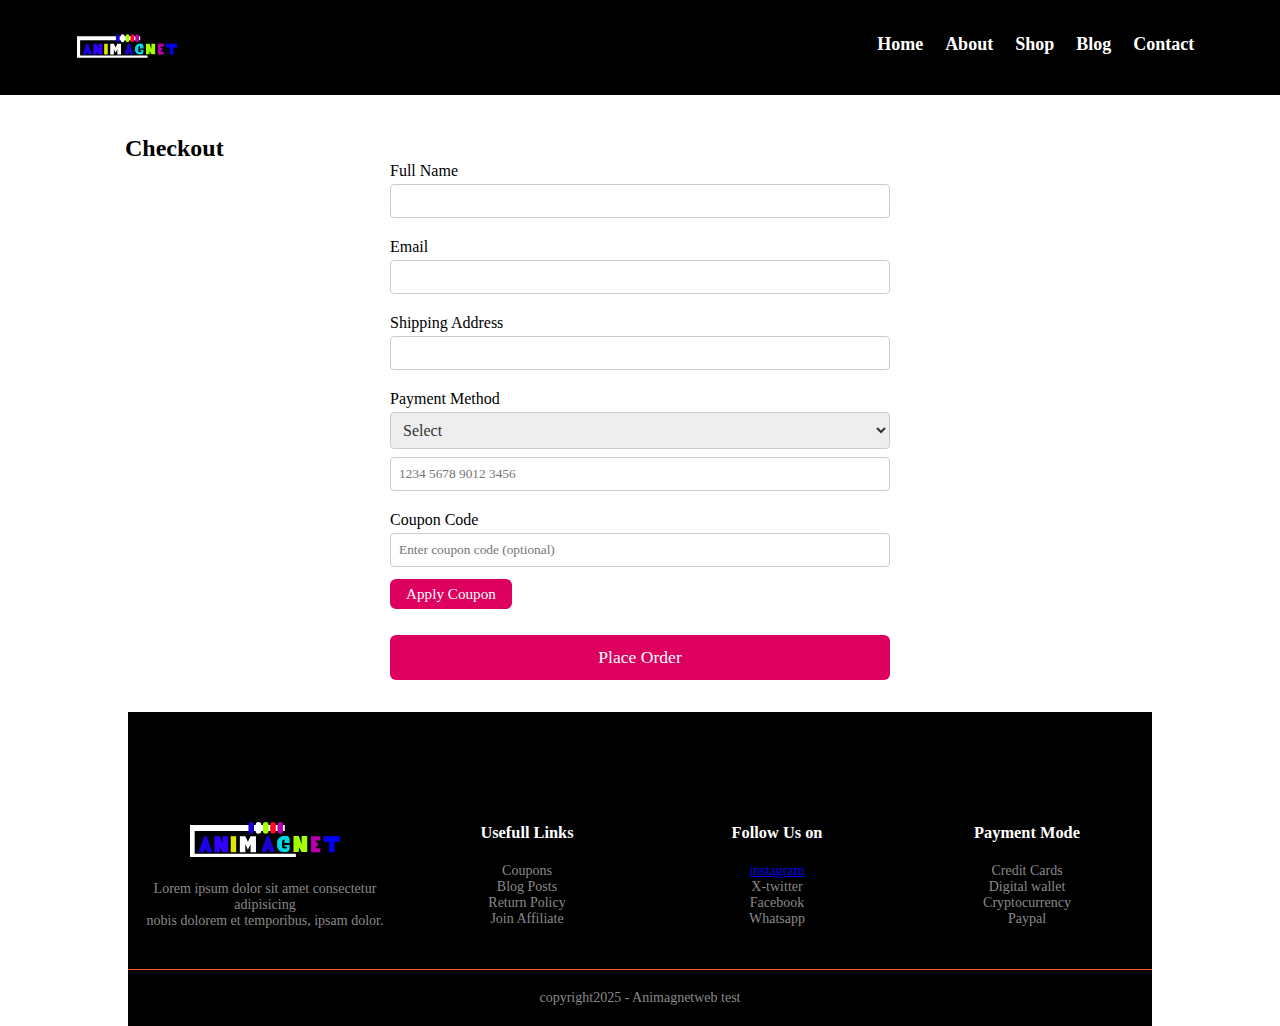
<file: checkout.html>
<!DOCTYPE html>
<html lang="en">
<head>
    <title>Checkout</title>
    <meta charset="UTF-8"/>
    <meta name="viewport" content="width=device-width,initial-scale=1.0">
    <link rel="stylesheet" href="styles.css"/>
    <link rel="stylesheet" href="https://cdnjs.cloudflare.com/ajax/libs/font-awesome/4.7.0/css/font-awesome.min.css">
</head>
<body>
    <section class="header-2">
        <nav>
            <a href="index.html"><img src="images/logo1.svg" alt="Logo"></a>
            <div class="nav-link" id="navLink">
                <i class="fa fa-window-close" onclick="hideMenu()"></i>
                <ul>
                    <li><a href="index.html">Home</a></li>
                    <li><a href="about.html">About</a></li>
                    <li><a href="product.html">Shop</a></li>
                    <li><a href="#">Blog</a></li>
                    <li><a href="#">Contact</a></li>
                </ul>
            </div>
            <i class="fa fa-bars" onclick="showMenu()"></i>
        </nav>
    </section>
    <div class="small-container">
        <h2>Checkout</h2>
        <form id="checkout-form" class="checkout-form">
            <div class="form-group">
                <label for="name">Full Name</label><br>
                <input type="text" id="name" name="name" required>
            </div>
            <div class="form-group">
                <label for="email">Email</label><br>
                <input type="email" id="email" name="email" required>
            </div>
            <div class="form-group">
                <label for="address">Shipping Address</label><br>
                <input type="text" id="address" name="address" required>
            </div>
            <div class="form-group">
                <label for="payment">Payment Method</label><br>
                <select id="payment" name="payment" required>
                    <option value="">Select</option>
                    <option value="credit">Credit Card</option>
                    <label for="card-number">Card Number</label>
                    <option value="paypal">PayPal</option>
                    <option value="crypto">Cryptocurrency</option>
                    <input type="text" id="card-number" name="card-number" maxlength="19" placeholder="1234 5678 9012 3456" required>
                </select>
            </div>
            <div class="form-group">
                <label for="coupon">Coupon Code</label><br>
                <input type="text" id="coupon" name="coupon" placeholder="Enter coupon code (optional)">
                <button type="button" id="apply-coupon" class="button" style="margin-top:8px;width:auto;padding:6px 16px;font-size:0.95em;">Apply Coupon</button>
                <span id="coupon-msg" style="margin-left:12px;color:#1a7f37;font-weight:bold;"></span>
            </div>
            <button type="submit" class="button">Place Order</button>
        </form>
        <div id="order-summary" class="order-summary"></div>
    </div>

       <div class="footer">
        <div class="container">
            <div class="row">
                <div class="footer-col-1">
                  <img src="images/logo1.svg">
                  <p>Lorem ipsum dolor sit amet consectetur adipisicing <br>
                     nobis dolorem et temporibus, ipsam dolor.</p>
                </div>

                 <div class="footer-col-2">
                    <h3>Usefull Links</h3>
                    <ul>
                        <li>Coupons</li>
                        <li>Blog Posts</li>
                        <li>Return Policy</li>
                        <li>Join Affiliate</li>

                    </ul>
                   
                  </div>
                  
                  <div class="footer-col-3">
                    <h3>Follow Us on </h3>
                    <ul>
                        <li><a href="https://www.instagram.com/an1magnet?utm_source=qr&igsh=YWFrYTh4bDlmb2Mz">instagram</a> </li>
                        <li> X-twitter </li>
                        <li>Facebook</li>
                        <li>Whatsapp</li>

                    </ul>
                  </div>

                  <div class="footer-col-4">
                    <h3>Payment Mode</h3>
                    <ul>
                        <li>Credit Cards </li>
                        <li> Digital wallet </li>
                        <li>Cryptocurrency</li>
                        <li>Paypal</li>

                    </ul>
                  </div>
        </div>

                 <hr>
            <p class="copyright">copyright2025 - Animagnetweb test</p>
     </div>
     
</div>

    <script>
function showToast(message, type = 'info') {
    var toast = document.createElement('div');
    toast.textContent = message;
    toast.style.position = 'fixed';
    toast.style.bottom = '32px';
    toast.style.right = '32px';
    toast.style.background = type === 'error' ? '#ffdddd' : (type === 'success' ? '#d4edda' : '#e0e0e0');
    toast.style.color = type === 'error' ? '#a94442' : (type === 'success' ? '#155724' : '#333');
    toast.style.padding = '12px 24px';
    toast.style.borderRadius = '6px';
    toast.style.zIndex = '9999';
    toast.style.boxShadow = '0 2px 8px rgba(0,0,0,0.2)';
    toast.style.fontWeight = 'bold';
    document.body.appendChild(toast);
    setTimeout(function() { if (toast) toast.remove(); }, 3000);
}

document.addEventListener('DOMContentLoaded', function() {
    var form = document.getElementById('checkout-form');
    var summary = document.getElementById('order-summary');
    var couponBtn = document.getElementById('apply-coupon');
    var couponInput = document.getElementById('coupon');
    var couponMsg = document.getElementById('coupon-msg');
    let appliedDiscount = 0;
    couponBtn.addEventListener('click', function() {
        var code = couponInput.value.trim().toUpperCase();
        if (code === 'SAVE10') {
            appliedDiscount = 10;
            couponMsg.textContent = 'Coupon applied: $10 off!';
            showToast('Coupon applied: $10 off!', 'success');
        } else if (code === 'FREESHIP') {
            appliedDiscount = 5;
            couponMsg.textContent = 'Coupon applied: $5 off shipping!';
            showToast('Coupon applied: $5 off shipping!', 'success');
        } else if (code) {
            appliedDiscount = 0;
            couponMsg.textContent = 'Invalid coupon code.';
            showToast('Invalid coupon code.', 'error');
        } else {
            appliedDiscount = 0;
            couponMsg.textContent = '';
        }
    });
    form.addEventListener('submit', function(e) {
        e.preventDefault();
        var name = form.name.value.trim();
        var email = form.email.value.trim();
        var address = form.address.value.trim();
        var payment = form.payment.value;
        // Payment validation (simple)
        if (!name || !email || !address || !payment) {
            showToast('Please fill in all fields.', 'error');
            return;
        }
        if (!email.match(/^[^@\s]+@[^@\s]+\.[^@\s]+$/)) {
            showToast('Please enter a valid email address.', 'error');
            return;
        }
        // Generate order ID
        var orderId = 'ORD-' + Math.floor(Math.random() * 1000000);
        // Estimate delivery
        var deliveryDate = new Date();
        deliveryDate.setDate(deliveryDate.getDate() + 5);
        var deliveryStr = deliveryDate.toLocaleDateString();
        summary.innerHTML = `<h3>Order Placed!</h3><p>Order ID: <strong>${orderId}</strong><br>Thank you, ${name}.<br>Your order will be shipped to:<br><strong>${address}</strong><br>Estimated delivery: <strong>${deliveryStr}</strong><br>Confirmation sent to: <strong>${email}</strong></p>`;
        showToast('Order placed successfully!', 'success');
        form.reset();
        sessionStorage.setItem('cart', JSON.stringify([]));
        appliedDiscount = 0;
        couponMsg.textContent = '';
    });
});
    </script>
    <script>
        var navLink = document.getElementById("navLink");
        function showMenu(){
            navLink.style.right ="0";
        }
        function hideMenu(){
            navLink.style.right ="-200px";
        }

    </script>
</body>
</html>
</file>
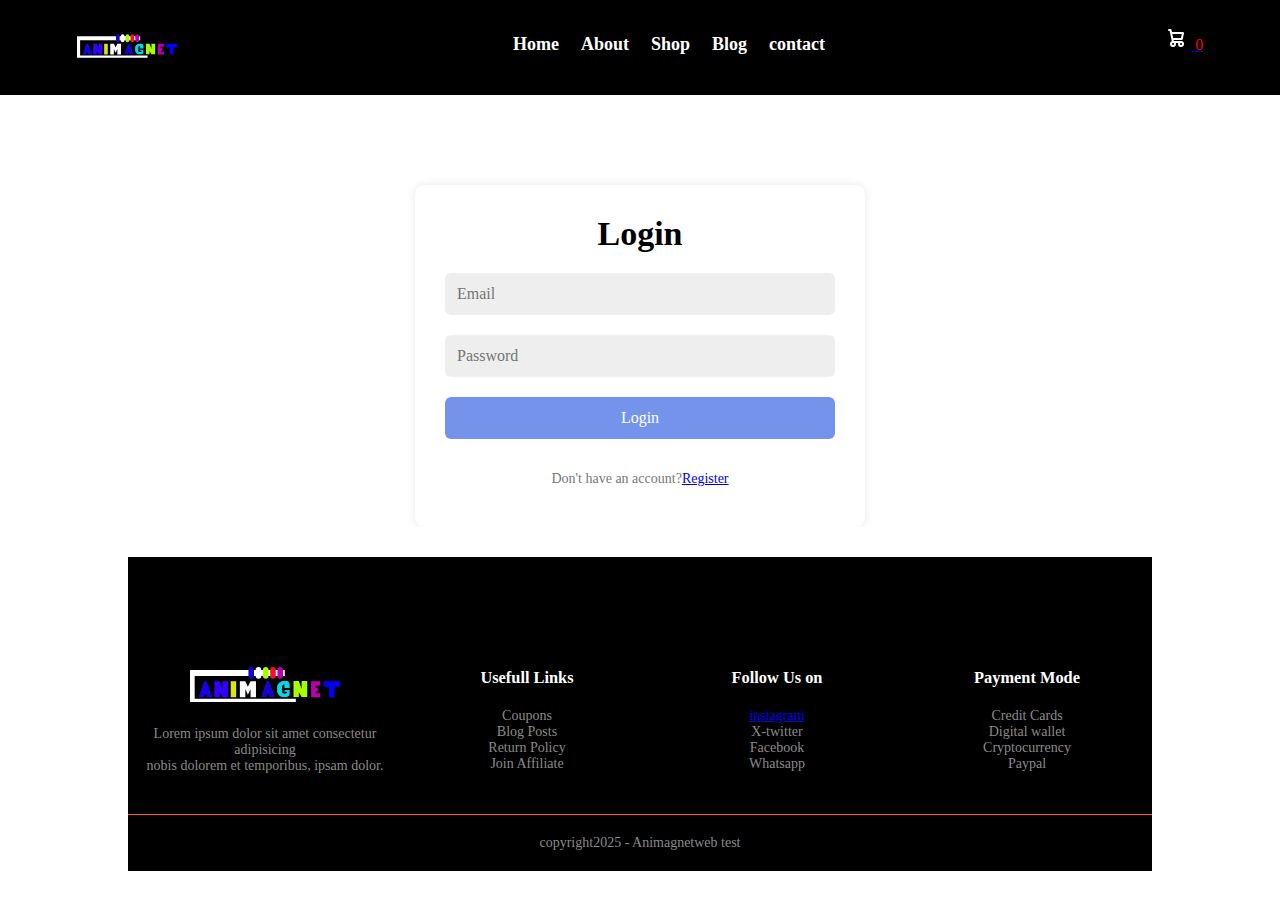
<file: contact.html>
<!DOCTYPE html>
<html lang="en">
    <head>
        <title>E-commerce web</title>
        <meta charset="UFT-8">
        <meta name="viewport" content="width=device-width,initial-scale=1.0">
         <link rel="stylesheet" href="styles.css">
         <link rel="stylesheet" href="https://cdnjs.cloudflare.com/ajax/libs/font-awesome/4.7.0/css/font-awesome.min.css">
         
    </head>
    <body>
        <section class="header-2"> 
           
            <nav>
                <a href="index.html"><img src="images/logo1.svg" ></a>

                <div class="nav-link" id="navLink">
                     <i class="fa fa-window-close" onclick="hideMenu()"></i>

                    <ul>
                        <li><a href="index.html">Home</a></li>
                        <li><a href="about.html">About</a></li>
                        <li><a href="product.html">Shop</a></li>
                        <li><a href="#">Blog</a></li>
                        <li><a href="contact.html">contact</a></li>
                    </ul>
                     
                </div>
                <!--------------cartIcon--------------->
                <div class="cart-icon" id="cartIcon">
                 <a href="cart.html">
                   <svg aria-hidden="true" xmlns="http://www.w3.org/2000/svg" width="24" height="24" fill="none" viewBox="0 0 24 24">
                     <path stroke="currentColor" stroke-linecap="round" stroke-linejoin="round" stroke-width="2" d="M5 4h1.5L9 16m0 0h8m-8 0a2 2 0 1 0 0 4 2 2 0 0 0 0-4Zm8 0a2 2 0 1 0 0 4 2 2 0 0 0 0-4Zm-8.5-3h9.25L19 7H7.312"/>
                </svg>
                    <span id="cartCount">0</span> </a>
                </div>
                
                <i class="fa fa-bars" onclick="showMenu()"></i>
                
            </nav>
            
           

            <!-- ------------------Slideshow container-------------------->
             
        </section>
        <section class="col-3">
            
            <div class="row">
                <div class="form-box active" id="login-form">
                    <h2>Login</h2>
                    <form action="">
                        <input type="email" name="email" placeholder="Email" required>
                            <input type="password" name="password"  placeholder="Password" required>
                        <button type="submit"name="login">Login</button>
                        <P>Don't have an account?<a href="#" onclick="showForm('register-form')">Register</a></P>
                    </form>
                </div>

                  <div class="form-box" id="register-form">
                    <h2>Register</h2>
                    <form action="">
                        <input type="text" name="name" placeholder="Name" required>
                        <input type="email" name="email" placeholder="Email" required>
                            <input type="password" name="password"  placeholder="Password" required>
                        <select name="role" required>
                            <option value="">==Select Role==</option>
                            <option value="user">User</option>
                            <option value="admin">Admin</option>
                        </select>
                        <button type="submit"name="register">Register</button>
                        <P>Already have an account?<a href="#" onclick="showForm('login-form')">Login</a></P>
                    </form>
                        <div id="formFeedback" style="display:none; color:green; margin-top:10px;"></div>
                </div>

            </div>
             
              
            
       
        </section>

    <!------------------news letter------------>
 

    
      
       
        <!-----------------------footer--------------------->
     <div class="footer">
        <div class="container">
            <div class="row">
                <div class="footer-col-1">
                  <img src="images/logo1.svg">
                  <p>Lorem ipsum dolor sit amet consectetur adipisicing <br>
                     nobis dolorem et temporibus, ipsam dolor.</p>
                </div>

                 <div class="footer-col-2">
                    <h3>Usefull Links</h3>
                    <ul>
                        <li>Coupons</li>
                        <li>Blog Posts</li>
                        <li>Return Policy</li>
                        <li>Join Affiliate</li>

                    </ul>
                   
                  </div>
                  
                  <div class="footer-col-3">
                    <h3>Follow Us on </h3>
                    <ul>
                        <li><a href="https://www.instagram.com/an1magnet?utm_source=qr&igsh=YWFrYTh4bDlmb2Mz">instagram</a> </li>
                        <li> X-twitter </li>
                        <li>Facebook</li>
                        <li>Whatsapp</li>

                    </ul>
                  </div>

                  <div class="footer-col-4">
                    <h3>Payment Mode</h3>
                    <ul>
                        <li>Credit Cards </li>
                        <li> Digital wallet </li>
                        <li>Cryptocurrency</li>
                        <li>Paypal</li>

                    </ul>
                  </div>
        </div>

                 <hr>
            <p class="copyright">copyright2025 - Animagnetweb test</p>
     </div>
     
</div>

     
    </body>


    <!---------------------------------JavaScript for toggle bar---------------->


 <script>
        var navLink = document.getElementById("navLink");
        function showMenu(){
            navLink.style.right ="0";
        }
        function hideMenu(){
            navLink.style.right ="-200px";
        }

        // Form toggle logic
        function showForm(formId) {
            document.getElementById('login-form').classList.remove('active');
            document.getElementById('register-form').classList.remove('active');
            document.getElementById(formId).classList.add('active');
            document.getElementById('formFeedback').style.display = 'none';
        }

        // Login/Register feedback
        document.getElementById('login-form').querySelector('form').onsubmit = function(e) {
            e.preventDefault();
            document.getElementById('formFeedback').textContent = 'Login successful!';
            document.getElementById('formFeedback').style.display = 'block';
        };
        document.getElementById('register-form').querySelector('form').onsubmit = function(e) {
            e.preventDefault();
            document.getElementById('formFeedback').textContent = 'Registration successful!';
            document.getElementById('formFeedback').style.display = 'block';
        };

    </script>

<!---------------------------------JavaScript for chatbox---------------->
<script>
// ...existing code...
</script>


<script>
// ...existing code...

</script>

<!-- Add cart functionality -->
<script>
// ...existing code...
</script>

   <script src="cart.js"></script>
   <script src="products.js"></script>
   <script src="script.js"></script>
<script>
// Newsletter feedback
document.getElementById('newsletterForm').onsubmit = function(e) {
    e.preventDefault();
    var email = document.getElementById('newsletterEmail').value;
    var errorDiv = document.getElementById('newsletterError');
    var successDiv = document.getElementById('newsletterSuccess');
    errorDiv.style.display = 'none';
    successDiv.style.display = 'none';
    if (!email || !email.includes('@')) {
        errorDiv.textContent = 'Please enter a valid email address.';
        errorDiv.style.display = 'block';
        return;
    }
    successDiv.textContent = 'Thank you for subscribing!';
    successDiv.style.display = 'block';
    document.getElementById('newsletterEmail').value = '';
};
</script>
</html>
</file>
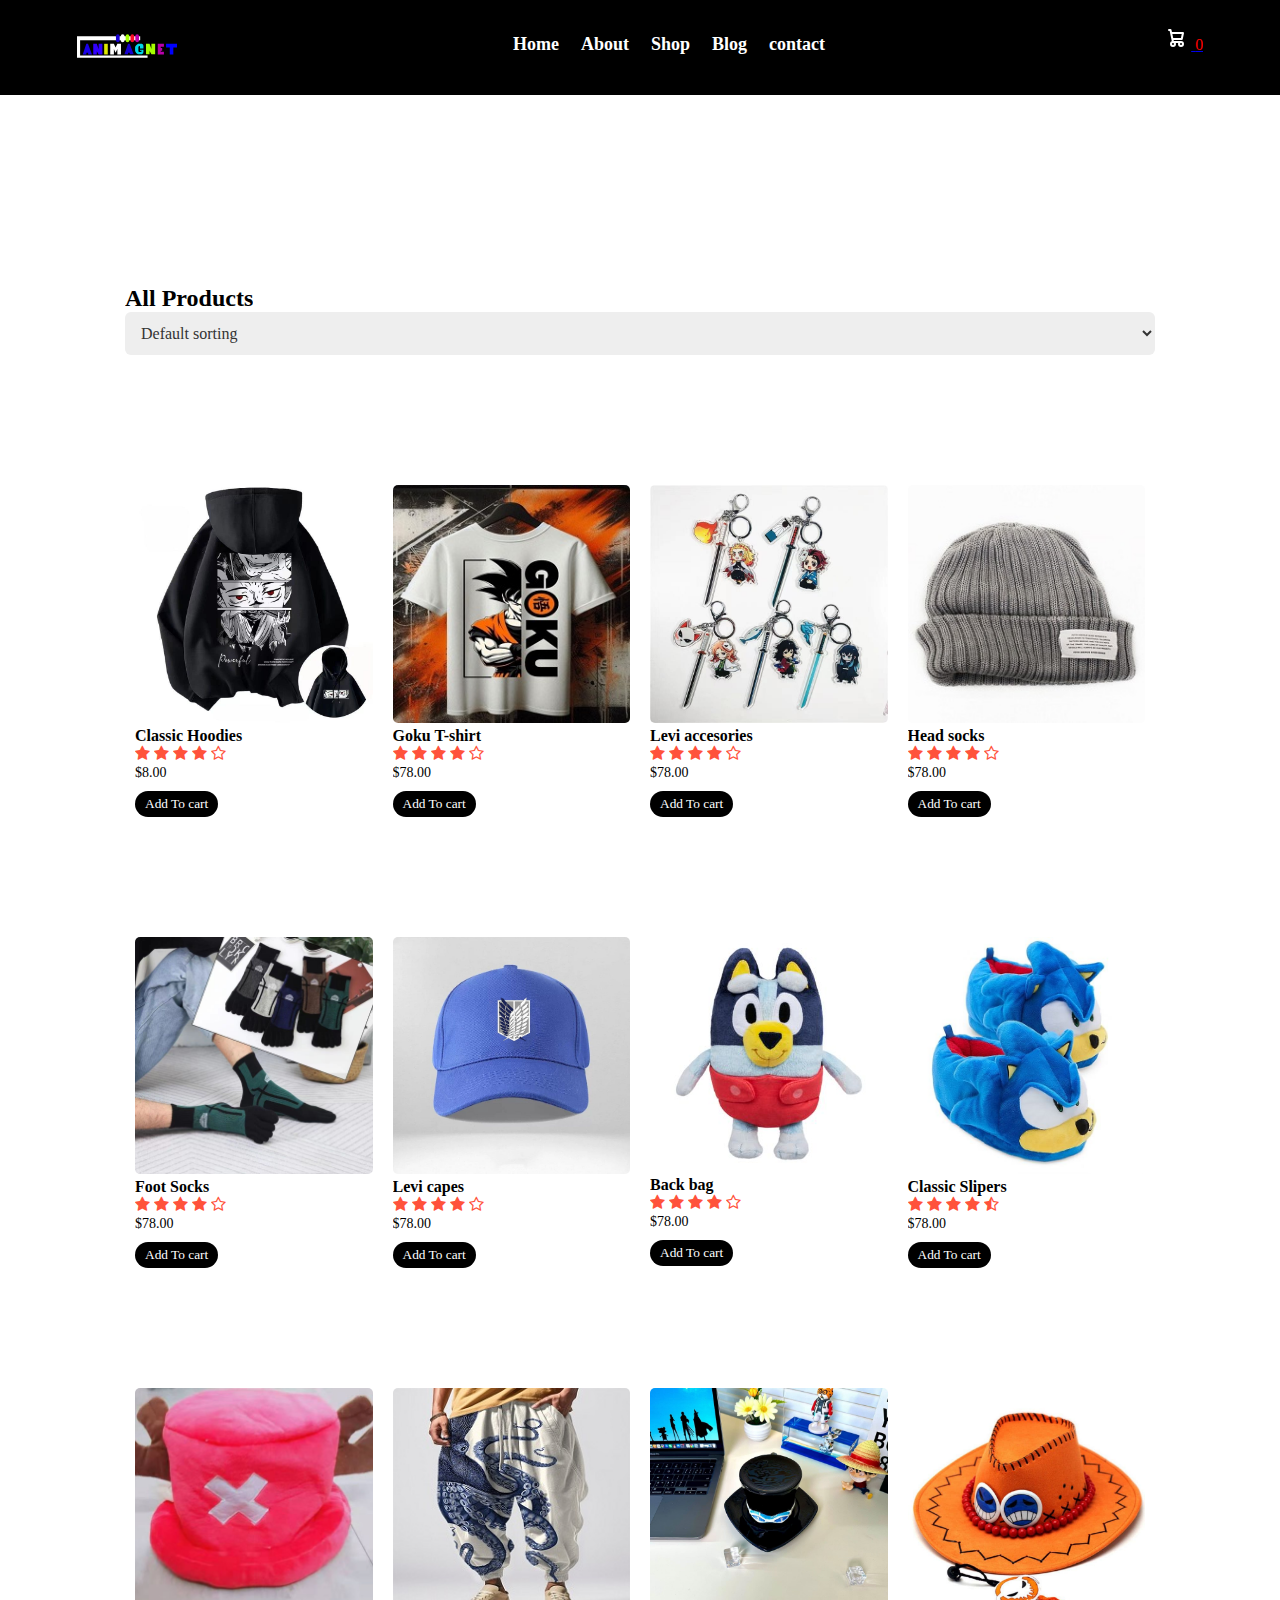
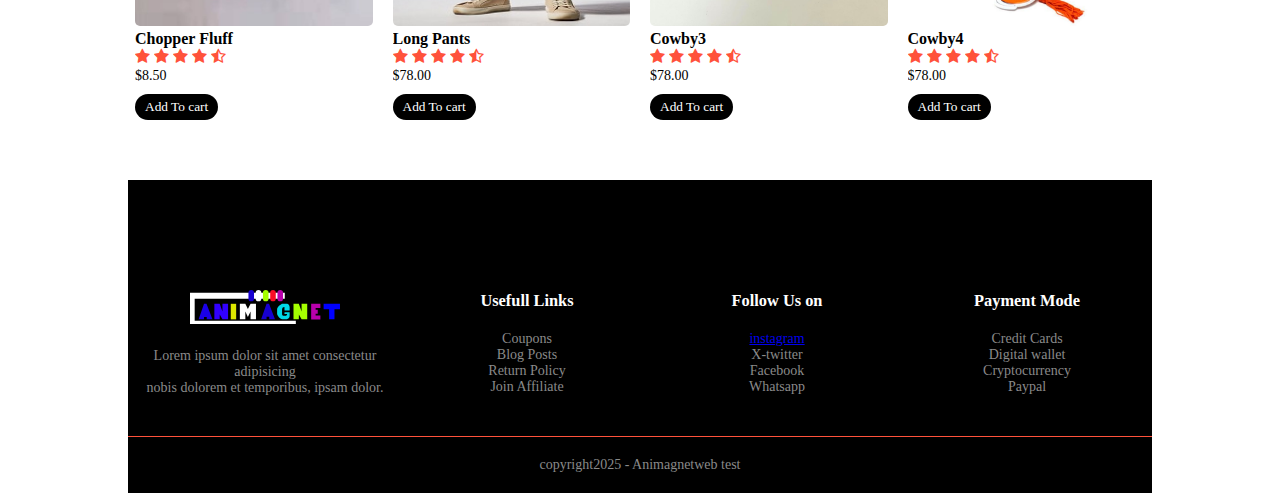
<file: product.html>
<!DOCTYPE html>
<html lang="en">
    <head>
        <title>Shopping page</title>
        <meta charset="UFT-8"/>
        <meta name="viewport" content="width=device-width,initial-scale=1.0">
         <link rel="stylesheet" href="styles.css"/>
         <link rel="stylesheet" href="https://cdnjs.cloudflare.com/ajax/libs/font-awesome/4.7.0/css/font-awesome.min.css">
         
    </head>
    <body>
        <section class="header-2"> 
           
            <nav>
                <a href="index.html"><img src="images/logo1.svg" alt="" ></a>

                <div class="nav-link" id="navLink">
                     <i class="fa fa-window-close" onclick="hideMenu()"></i>

                    <ul>
                        <li><a href="index.html">Home</a></li>
                        <li><a href="about.html">About</a></li>
                        <li><a href="product.html">Shop</a></li>
                        <li><a href="#">Blog</a></li>
                        <li><a href="contact.html">contact</a></li>
                        
                  
                    </ul>
                </div>
                <!--------------cartIcon--------------->
                <div class="cart-icon" id="cartIcon">
                 <a href="cart.html">   <svg aria-hidden="true" xmlns="http://www.w3.org/2000/svg" width="24" height="24" fill="none" viewBox="0 0 24 24">
                     <path stroke="currentColor" stroke-linecap="round" stroke-linejoin="round" stroke-width="2" d="M5 4h1.5L9 16m0 0h8m-8 0a2 2 0 1 0 0 4 2 2 0 0 0 0-4Zm8 0a2 2 0 1 0 0 4 2 2 0 0 0 0-4Zm-8.5-3h9.25L19 7H7.312"/>
                </svg> 
                    <span id="cartCount">0</span> </a>
                </div>
                
                <i class="fa fa-bars" onclick="showMenu()"></i>
                
            </nav>
            
             
        </section>

       
      
     <div class="small-container">
        <div class="row row-2">
            <h2>All Products</h2>
            <select>
                <option>Default sorting</option>
                <option>Sort by Price</option>
                <option>Sort by Rating</option>
                <option>Sort by Sale</option>
                <option>Sort by Popularity</option>
            </select>
      
        </div>
           <!-- Product grid for dynamic product selection -->
       
      

    <div class="row">
        <div class="col-4">
            <img src="images/hud1.jpg">
            <h4>Classic Hoodies</h4>
            <div class="rating">
                <i class="fa fa-star"></i>
                <i class="fa fa-star"></i>
                <i class="fa fa-star"></i>
                <i class="fa fa-star"></i>
                <i class="fa fa-star-o"></i>
            </div>
            <p>$8.00</p>
             <button onclick="addToCart('Classic Hoodies')">Add To cart</button>
        </div>

        <div class="col-4">
            <img src="images/T2.jpg">
            <h4>Goku T-shirt</h4>
            <div class="rating">
                <i class="fa fa-star"></i>
                <i class="fa fa-star"></i>
                <i class="fa fa-star"></i>
                <i class="fa fa-star"></i>
                <i class="fa fa-star-o"></i>
            </div>
            <p>$78.00</p>
             <button onclick="addToCart('Goku T-shirt')">Add To cart</button>
        </div>


        <div class="col-4">
            <img src="images/x4.jpg">
            <h4>Levi accesories</h4>
            <div class="rating">
                <i class="fa fa-star"></i>
                <i class="fa fa-star"></i>
                <i class="fa fa-star"></i>
                <i class="fa fa-star"></i>
                <i class="fa fa-star-o"></i>
            </div>
            <p>$78.00</p>
              <button onclick="addToCart('Levi accesories')">Add To cart</button>
        </div>  
        
        <div class="col-4">
            <img src="images/g4.jpeg">
            <h4>Head socks</h4>
            <div class="rating">
                <i class="fa fa-star"></i>
                <i class="fa fa-star"></i>
                <i class="fa fa-star"></i>
                <i class="fa fa-star"></i>
                <i class="fa fa-star-o"></i>
            </div>
            <p>$78.00</p>
             <button onclick="addToCart('Head socks')">Add To cart</button>
        </div>
      
       </div>

    
    <div class="row">
        <div class="col-4">
            <img src="images/st1.jpg" alt="">
            <h4>Foot Socks</h4>
            <div class="rating">
                <i class="fa fa-star"></i>
                <i class="fa fa-star"></i>
                <i class="fa fa-star"></i>
                <i class="fa fa-star"></i>
                <i class="fa fa-star-o"></i>
            </div>
            <p>$78.00</p>
             <button onclick="addToCart('Foot Socks')">Add To cart</button>
        </div>

        <div class="col-4">
            <img src="images/capblak2.jpg">
            <h4>Levi capes</h4>
            <div class="rating">
                <i class="fa fa-star"></i>
                <i class="fa fa-star"></i>
                <i class="fa fa-star"></i>
                <i class="fa fa-star"></i>
                <i class="fa fa-star-o"></i>
            </div>
            <p>$78.00</p>
             <button onclick="addToCart('Levi capes')">Add To cart</button>
        </div>


        <div class="col-4">
            <img src="images/ba1.jpeg">
            <h4>Back bag </h4>
            <div class="rating">
                <i class="fa fa-star"></i>
                <i class="fa fa-star"></i>
                <i class="fa fa-star"></i>
                <i class="fa fa-star"></i>
                <i class="fa fa-star-o"></i>
            </div>
            <p>$78.00</p>
             <button onclick="addToCart('Back bag ')">Add To cart</button>
        </div>

        <div class="col-4">
            <img src="images/sli3.jpeg">
            <h4>Classic Slipers</h4>
            <div class="rating">
                <i class="fa fa-star"></i>
                <i class="fa fa-star"></i>
                <i class="fa fa-star"></i>
                <i class="fa fa-star"></i>
                <i class="fa fa-star-half-o"></i>
            </div>
            <p>$78.00</p>
             <button onclick="addToCart('Classic Slipers')">Add To cart</button>
        </div>
     </div>

     

     <div class="row">
        <div class="col-4">
            <img src="images/cowby1.jpg">
            <h4>Chopper Fluff</h4>
            <div class="rating">
                <i class="fa fa-star"></i>
                <i class="fa fa-star"></i>
                <i class="fa fa-star"></i>
                <i class="fa fa-star"></i>
                <i class="fa fa-star-half-o"></i>
            </div>
            <p>$8.50</p>
             <button onclick="addToCart('Chopper Fluff')">Add To cart</button>
        </div>

        <div class="col-4">
            <img src="images/tr3.jpeg">
            <h4>Long Pants</h4>
            <div class="rating">
                <i class="fa fa-star"></i>
                <i class="fa fa-star"></i>
                <i class="fa fa-star"></i>
                <i class="fa fa-star"></i>
                <i class="fa fa-star-half-o"></i>
            </div>
            <p>$78.00</p>
             <button onclick="addToCart('Long Pants')">Add To cart</button>
        </div>

        <div class="col-4">
            <img src="images/cowby3.jpg">
            <h4>Cowby3</h4>
            <div class="rating">
                <i class="fa fa-star"></i>
                <i class="fa fa-star"></i>
                <i class="fa fa-star"></i>
                <i class="fa fa-star"></i>
                <i class="fa fa-star-half-o"></i>
            </div>
            <p>$78.00</p>
             <button onclick="addToCart('Cowby3')">Add To cart</button>
        </div>


        <div class="col-4">
            <img src="images/cowby4.jpg">
            <h4>Cowby4</h4>
            <div class="rating">
                <i class="fa fa-star"></i>
                <i class="fa fa-star"></i>
                <i class="fa fa-star"></i>
                <i class="fa fa-star"></i>
                <i class="fa fa-star-half-o"></i>
                
            </div>
            <p>$78.00</p>
            <button onclick="addToCart('Cowby4')">Add To cart</button>
        </div>
     </div>

        </div>





        <!---------------------------Foooter---------------->
   <div class="footer">
        <div class="container">
            <div class="row">
                <div class="footer-col-1">
                  <img src="images/logo1.svg">
                  <p>Lorem ipsum dolor sit amet consectetur adipisicing <br>
                     nobis dolorem et temporibus, ipsam dolor.</p>
                </div>

                 <div class="footer-col-2">
                    <h3>Usefull Links</h3>
                    <ul>
                        <li>Coupons</li>
                        <li>Blog Posts</li>
                        <li>Return Policy</li>
                        <li>Join Affiliate</li>

                    </ul>
                   
                  </div>
                  
                  <div class="footer-col-3">
                    <h3>Follow Us on </h3>
                    <ul>
                        <li><a href="https://www.instagram.com/an1magnet?utm_source=qr&igsh=YWFrYTh4bDlmb2Mz">instagram</a> </li>
                        <li> X-twitter </li>
                        <li>Facebook</li>
                        <li>Whatsapp</li>

                    </ul>
                  </div>

                  <div class="footer-col-4">
                    <h3>Payment Mode</h3>
                    <ul>
                        <li>Credit Cards </li>
                        <li> Digital wallet </li>
                        <li>Cryptocurrency</li>
                        <li>Paypal</li>

                    </ul>
                  </div>
        </div>

                 <hr>
            <p class="copyright">copyright2025 - Animagnetweb test</p>
     </div>
     
</div>

     
      
    

    
      
       
    
     
      
    </body>


















    <!---------------------------------JavaScript for toggle bar---------------->
 <script>

        var navLink = document.getElementById("navLink");
        function showMenu(){
            navLink.style.right ="0";
        }
        function hideMenu(){
            navLink.style.right ="-200px";
        }

    </script>


<!---------------------------------JavaScript for chatbox---------------->


<!-- Add cart functionality -->
<script>
    // Simple cart count
    let cartCount = 0;
    function addToCart(productName) {
        cartCount++;
        document.getElementById('cartCount').textContent = cartCount;
        // Optionally, show a message
        // alert(productName + " added to cart!");
    }
</script>

   
   <script src="products.js"></script>
     <script>
     // Make product cards clickable to view details
     document.addEventListener('DOMContentLoaded', function() {
         // For static cards (col-4), add click event to image/title
         document.querySelectorAll('.col-4').forEach(function(card) {
             card.style.cursor = 'pointer';
             card.onclick = function(e) {
                 // Get product name from h4
                 var name = card.querySelector('h4')?.textContent?.trim();
                 if (name) {
                     // Pass product name as query param (or use product id if available)
                     window.location.href = 'products-details.html?product=' + encodeURIComponent(name);
                 }
             };
         });
     });
     </script>
   <script src="script.js"></script>
   <script>
document.addEventListener('DOMContentLoaded', function() {
    // For static cards (col-4), add click event to image/title
    // Load all products from sessionStorage
    var allProducts = JSON.parse(sessionStorage.getItem('allProducts'));
    document.querySelectorAll('.col-4').forEach(function(card) {
        card.style.cursor = 'pointer';
        card.onclick = function(e) {
            var name = card.querySelector('h4')?.textContent?.trim();
            if (name && allProducts) {
                var productObj = allProducts.find(p => p.name === name);
                if (productObj) {
                    sessionStorage.setItem('selectedProduct', JSON.stringify(productObj));
                }
            }
            window.location.href = 'products-details.html?product=' + encodeURIComponent(name);
        };
    });
});
</script>
</html>
</file>
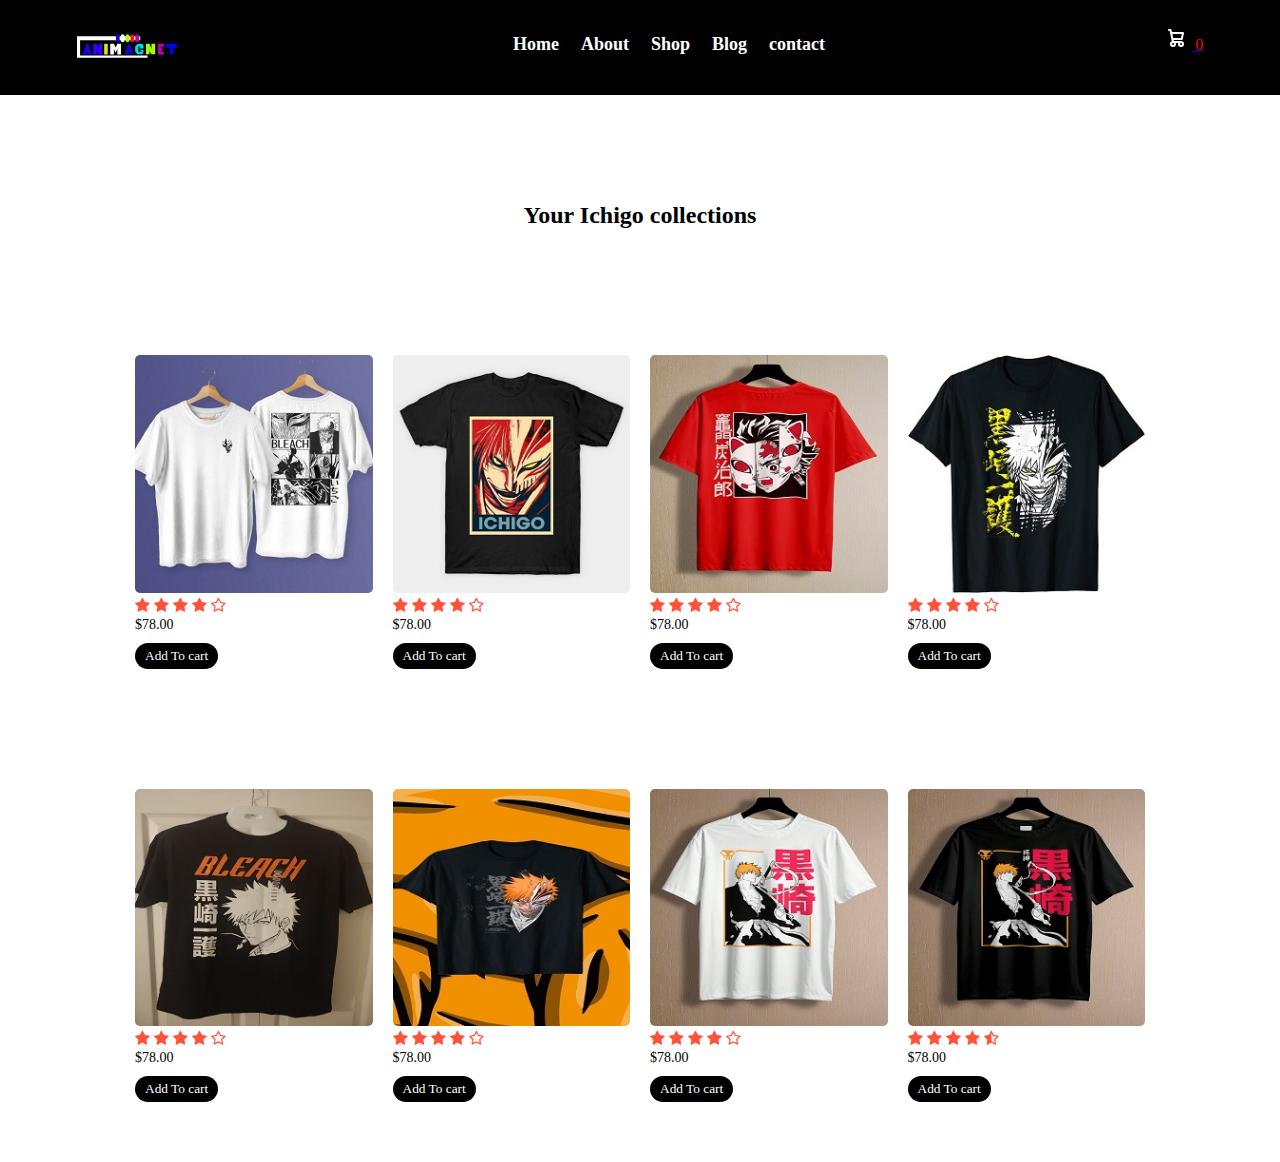
<file: product3.html>
<!DOCTYPE html>
<html lang="en">
    <head>
        <title>Shopping page</title>
        <meta charset="UFT-8">
        <meta name="viewport" content="width=device-width,initial-scale=1.0">
         <link rel="stylesheet" href="styles.css">
         <link rel="stylesheet" href="https://cdnjs.cloudflare.com/ajax/libs/font-awesome/4.7.0/css/font-awesome.min.css">
         
    </head>
    <body style="overflow-x:hidden;">
        <section class="header-2"> 
           
            <nav>
                <a href="index.html"><img src="images/logo1.svg" alt="" ></a>

                <div class="nav-link" id="navLink">
                     <i class="fa fa-window-close" onclick="hideMenu()"></i>

                    <ul>
                        <li><a href="index.html">Home</a></li>
                        <li><a href="about.html">About</a></li>
                        <li><a href="product.html">Shop</a></li>
                        <li><a href="#">Blog</a></li>
                        <li><a href="#">contact</a></li>
                        
                  
                    </ul>
                </div>
                <!--------------cartIcon--------------->
                <div class="cart-icon" id="cartIcon">
                      <a href="cart.html">
                    <svg aria-hidden="true" xmlns="http://www.w3.org/2000/svg" width="24" height="24" fill="none" viewBox="0 0 24 24">
                     <path stroke="currentColor" stroke-linecap="round" stroke-linejoin="round" stroke-width="2" d="M5 4h1.5L9 16m0 0h8m-8 0a2 2 0 1 0 0 4 2 2 0 0 0 0-4Zm8 0a2 2 0 1 0 0 4 2 2 0 0 0 0-4Zm-8.5-3h9.25L19 7H7.312"/>
                </svg>
                    <span id="cartCount">0</span></a>
                </div>
                
                <i class="fa fa-bars" onclick="showMenu()"></i>
                
            </nav>
            
             
        </section>
      
     <div class="small-container">
        <div class="title">
            <h2> Your Ichigo collections</h2>
      
        </div>
       
       <div class="row">
        <div class="col-4">
            <img src="image2/ichigo pro-1.jpg" alt="#">
            <div class="rating">
                <i class="fa fa-star" data-value="1"></i>
                <i class="fa fa-star" data-value="2"></i>
                <i class="fa fa-star" data-value="3"></i>
                <i class="fa fa-star" data-value="4"></i>
                <i class="fa fa-star-o" data-value="5"></i>
            </div>
            <p>$78.00</p>
            <button onclick="addToCart('Ichigo T-shirt-1')"> Add To cart </button>
            
    <!-- Quick View Modal -->
   

        </div>

        <div class="col-4">
            <img src="image2/ichigo pro-2.jpg" alt="#">
      
            <div class="rating">
                <i class="fa fa-star"></i>
                <i class="fa fa-star"></i>
                <i class="fa fa-star"></i>
                <i class="fa fa-star"></i>
                <i class="fa fa-star-o"></i>
            </div>
            <p>$78.00</p>
             <button onclick="addToCart('Ichigo T-shirt-2')">Add To cart</button>
        </div>


        <div class="col-4">
            <img src="image2/ichigo pro-3.jpg" alt="#">
       
            <div class="rating">
                <i class="fa fa-star"></i>
                <i class="fa fa-star"></i>
                <i class="fa fa-star"></i>
                <i class="fa fa-star"></i>
                <i class="fa fa-star-o"></i>
            </div>
            <p>$78.00</p>
              <button onclick="addToCart('Ichigo T-shirt-3')">Add To cart</button>
        </div>  
        
        <div class="col-4">
            <img src="image2/ichigo pro-4.jpg">
       
            <div class="rating">
                <i class="fa fa-star"></i>
                <i class="fa fa-star"></i>
                <i class="fa fa-star"></i>
                <i class="fa fa-star"></i>
                <i class="fa fa-star-o"></i>
            </div>
            <p>$78.00</p>
             <button onclick="addToCart('Ichigo T-shirt-4')">Add To cart</button>
        </div>
      
       </div>

    
    <div class="row">
        <div class="col-4">
            <img src="image2/ichigo pro-5.jpg">
          
            <div class="rating">
                <i class="fa fa-star"></i>
                <i class="fa fa-star"></i>
                <i class="fa fa-star"></i>
                <i class="fa fa-star"></i>
                <i class="fa fa-star-o"></i>
            </div>
            <p>$78.00</p>
             <button onclick="addToCart('Ichigo T-shirt-5')">Add To cart</button>
        </div>

        <div class="col-4">
            <img src="image2/ichigo pro-6.jpg">
    
            <div class="rating">
                <i class="fa fa-star"></i>
                <i class="fa fa-star"></i>
                <i class="fa fa-star"></i>
                <i class="fa fa-star"></i>
                <i class="fa fa-star-o"></i>
            </div>
            <p>$78.00</p>
             <button onclick="addToCart('Ichigo T-shirt-6')">Add To cart</button>
        </div>


        <div class="col-4">
            <img src="image2/ichigo pro-7.jpg">
          
            <div class="rating">
                <i class="fa fa-star"></i>
                <i class="fa fa-star"></i>
                <i class="fa fa-star"></i>
                <i class="fa fa-star"></i>
                <i class="fa fa-star-o"></i>
            </div>
            <p>$78.00</p>
             <button onclick="addToCart('Ichigo T-shirt-7')">Add To cart</button>
        </div>

        <div class="col-4">
            <img src="image2/ichigo pro-8.jpg">
           
            <div class="rating">
                <i class="fa fa-star"></i>
                <i class="fa fa-star"></i>
                <i class="fa fa-star"></i>
                <i class="fa fa-star"></i>
                <i class="fa fa-star-half-o"></i>
            </div>
            <p>$78.00</p>
             <button onclick="addToCart('Ichigo T-shirt-8')">Add To cart</button>
        </div>
     </div>

    
      
    

    
      
       
        <!-----------------------footer--------------------->
   
     
     


     
     
      
    </body>
    <!---------------------------------JavaScript for toggle bar---------------->
 <script>
        var navLink = document.getElementById("navLink");
        function showMenu(){
            navLink.style.right ="0";
        }
        function hideMenu(){
            navLink.style.right ="-200px";
        }

    </script>


<!---------------------------------JavaScript for chatbox---------------->
<script>

             function openForm() {
  document.getElementById("myForm").style.display = "block";
}

function closeForm() {
  document.getElementById("myForm").style.display = "none";
}
</script>

<!-- Add cart functionality -->
<script>
    // Simple cart count
    let cartCount = 0;
    function addToCart(productName) {
        cartCount++;
        document.getElementById('cartCount').textContent = cartCount;
        // Optionally, show a message
        // alert(productName + " added to cart!");
    }
</script>

   
   <script src="products.js"></script>
   <script src="script.js"></script>
</html>
</file>
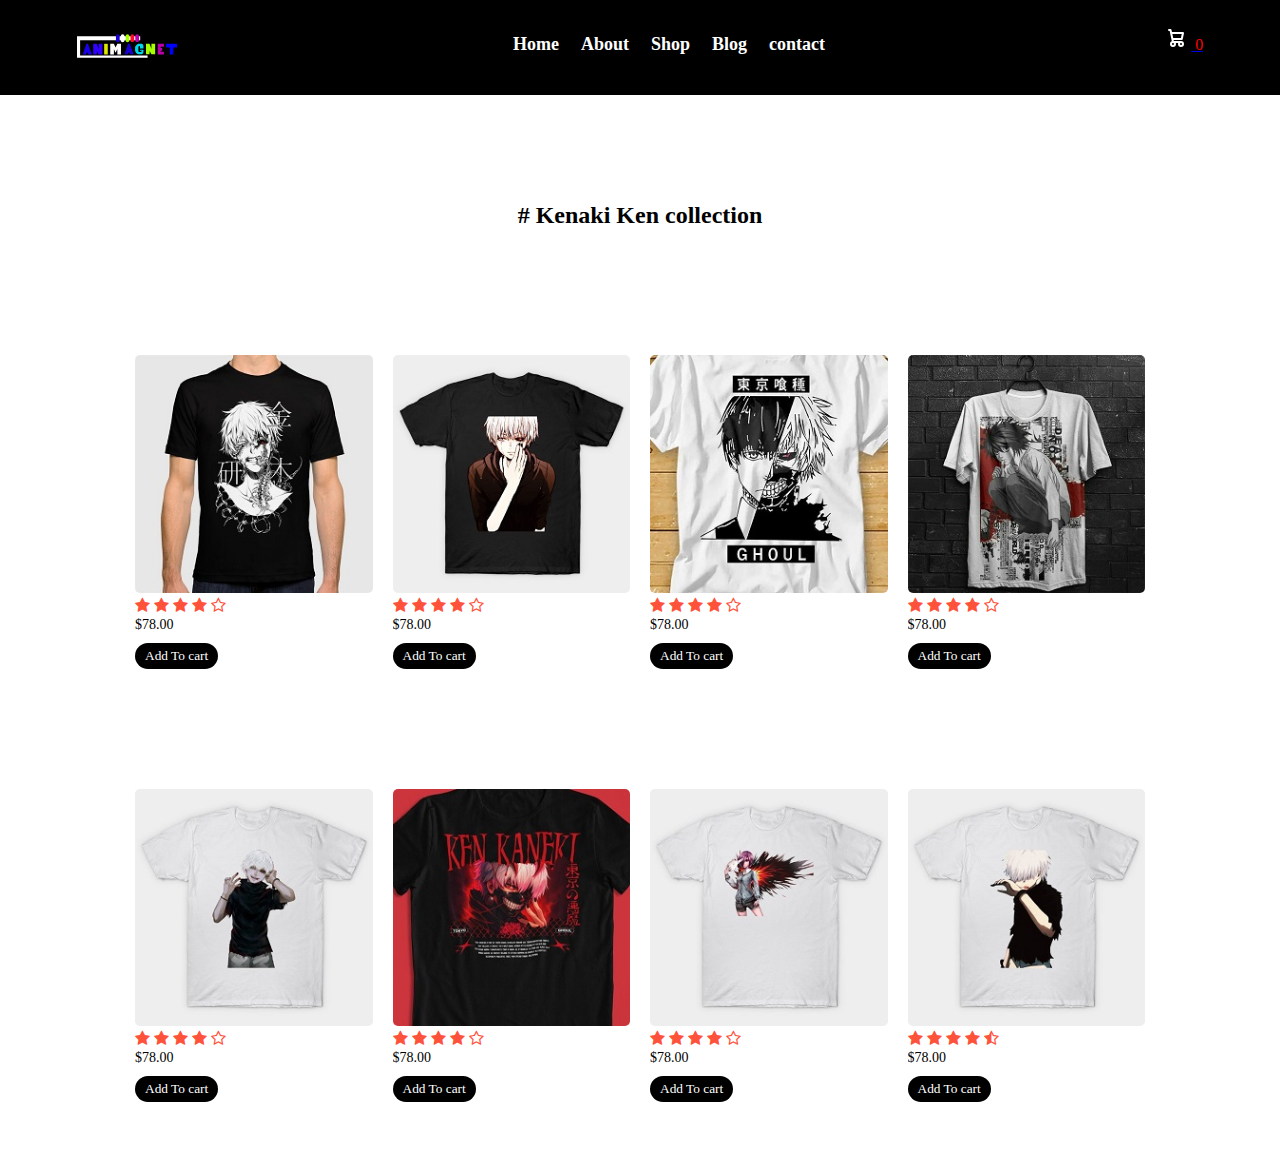
<file: product7.html>
<!DOCTYPE html>
<html lang="en">
    <head>
        <title>Shopping page</title>
        <meta charset="UFT-8"/>
        <meta name="viewport" content="width=device-width,initial-scale=1.0">
         <link rel="stylesheet" href="styles.css"/>
         <link rel="stylesheet" href="https://cdnjs.cloudflare.com/ajax/libs/font-awesome/4.7.0/css/font-awesome.min.css">
         
    </head>
    <body>
        <section class="header-2"> 
           
            <nav>
                <a href="index.html"><img src="images/logo1.svg" alt="" ></a>

                <div class="nav-link" id="navLink">
                     <i class="fa fa-window-close" onclick="hideMenu()"></i>

                    <ul>
                        <li><a href="index.html">Home</a></li>
                        <li><a href="about.html">About</a></li>
                        <li><a href="product.html">Shop</a></li>
                        <li><a href="#">Blog</a></li>
                        <li><a href="#">contact</a></li>
                        
                  
                    </ul>
                </div>
                <!--------------cartIcon--------------->
                <div class="cart-icon" id="cartIcon">
                      <a href="cart.html">
                    <svg aria-hidden="true" xmlns="http://www.w3.org/2000/svg" width="24" height="24" fill="none" viewBox="0 0 24 24">
                     <path stroke="currentColor" stroke-linecap="round" stroke-linejoin="round" stroke-width="2" d="M5 4h1.5L9 16m0 0h8m-8 0a2 2 0 1 0 0 4 2 2 0 0 0 0-4Zm8 0a2 2 0 1 0 0 4 2 2 0 0 0 0-4Zm-8.5-3h9.25L19 7H7.312"/>
                </svg>
                    <span id="cartCount">0</span> </a>
                </div>
                
                <i class="fa fa-bars" onclick="showMenu()"></i>
                
            </nav>
            
             
        </section>
      
     <div class="small-container">
        <div class="title">
            <h2> # Kenaki Ken collection</h2>
      
        </div>
       
       <div class="row">
        <div class="col-4">
            <img src="image2/kenaki pro-1.jpg">
          
            <div class="rating">
                <i class="fa fa-star"></i>
                <i class="fa fa-star"></i>
                <i class="fa fa-star"></i>
                <i class="fa fa-star"></i>
                <i class="fa fa-star-o"></i>
            </div>
            <p>$78.00</p>
             <button onclick="addToCart('kenaki T-shirt-1')">Add To cart</button>
        </div>

        <div class="col-4">
            <img src="image2/kenaki pro-2.jpg">
      
            <div class="rating">
                <i class="fa fa-star"></i>
                <i class="fa fa-star"></i>
                <i class="fa fa-star"></i>
                <i class="fa fa-star"></i>
                <i class="fa fa-star-o"></i>
            </div>
            <p>$78.00</p>
             <button onclick="addToCart('kenaki T-shirt-2')">Add To cart</button>
        </div>


        <div class="col-4">
            <img src="image2/kenaki pro-3.jpg">
       
            <div class="rating">
                <i class="fa fa-star"></i>
                <i class="fa fa-star"></i>
                <i class="fa fa-star"></i>
                <i class="fa fa-star"></i>
                <i class="fa fa-star-o"></i>
            </div>
            <p>$78.00</p>
              <button onclick="addToCart('kenaki T-shirt-3')">Add To cart</button>
        </div>  
        
        <div class="col-4">
            <img src="image2/kenaki pro-4.jpg">
       
            <div class="rating">
                <i class="fa fa-star"></i>
                <i class="fa fa-star"></i>
                <i class="fa fa-star"></i>
                <i class="fa fa-star"></i>
                <i class="fa fa-star-o"></i>
            </div>
            <p>$78.00</p>
             <button onclick="addToCart('kenaki T-shirt-4')">Add To cart</button>
        </div>
      
       </div>

    
    <div class="row">
        <div class="col-4">
            <img src="image2/kenaki pro-5.jpg">
          
            <div class="rating">
                <i class="fa fa-star"></i>
                <i class="fa fa-star"></i>
                <i class="fa fa-star"></i>
                <i class="fa fa-star"></i>
                <i class="fa fa-star-o"></i>
            </div>
            <p>$78.00</p>
             <button onclick="addToCart('kenaki T-shirt-5')">Add To cart</button>
        </div>

        <div class="col-4">
            <img src="image2/kenaki pro-6.jpg">
    
            <div class="rating">
                <i class="fa fa-star"></i>
                <i class="fa fa-star"></i>
                <i class="fa fa-star"></i>
                <i class="fa fa-star"></i>
                <i class="fa fa-star-o"></i>
            </div>
            <p>$78.00</p>
             <button onclick="addToCart('kenaki T-shirt-6')">Add To cart</button>
        </div>


        <div class="col-4">
            <img src="image2/kenaki pro-7.jpg">
          
            <div class="rating">
                <i class="fa fa-star"></i>
                <i class="fa fa-star"></i>
                <i class="fa fa-star"></i>
                <i class="fa fa-star"></i>
                <i class="fa fa-star-o"></i>
            </div>
            <p>$78.00</p>
             <button onclick="addToCart('kenaki T-shirt-7')">Add To cart</button>
        </div>

        <div class="col-4">
            <img src="image2/kenaki pro-8.jpg">
           
            <div class="rating">
                <i class="fa fa-star"></i>
                <i class="fa fa-star"></i>
                <i class="fa fa-star"></i>
                <i class="fa fa-star"></i>
                <i class="fa fa-star-half-o"></i>
            </div>
            <p>$78.00</p>
             <button onclick="addToCart('kenaki T-shirt-8')">Add To cart</button>
        </div>
     </div>

    
      
    

    
      
       
        <!-----------------------footer--------------------->
   
      
    </body>
    <!---------------------------------JavaScript for toggle bar---------------->
 <script>
        var navLink = document.getElementById("navLink");
        function showMenu(){
            navLink.style.right ="0";
        }
        function hideMenu(){
            navLink.style.right ="-200px";
        }

    </script>


<!---------------------------------JavaScript for chatbox---------------->
<script>

             function openForm() {
  document.getElementById("myForm").style.display = "block";
}

function closeForm() {
  document.getElementById("myForm").style.display = "none";
}
</script>

<!-- Add cart functionality -->
<script>
    // Simple cart count
    let cartCount = 0;
    function addToCart(productName) {
        cartCount++;
        document.getElementById('cartCount').textContent = cartCount;
        // Optionally, show a message
        // alert(productName + " added to cart!");
    }
</script>

   
   <script src="products.js"></script>
   <script src="script.js"></script>
</html>
</file>
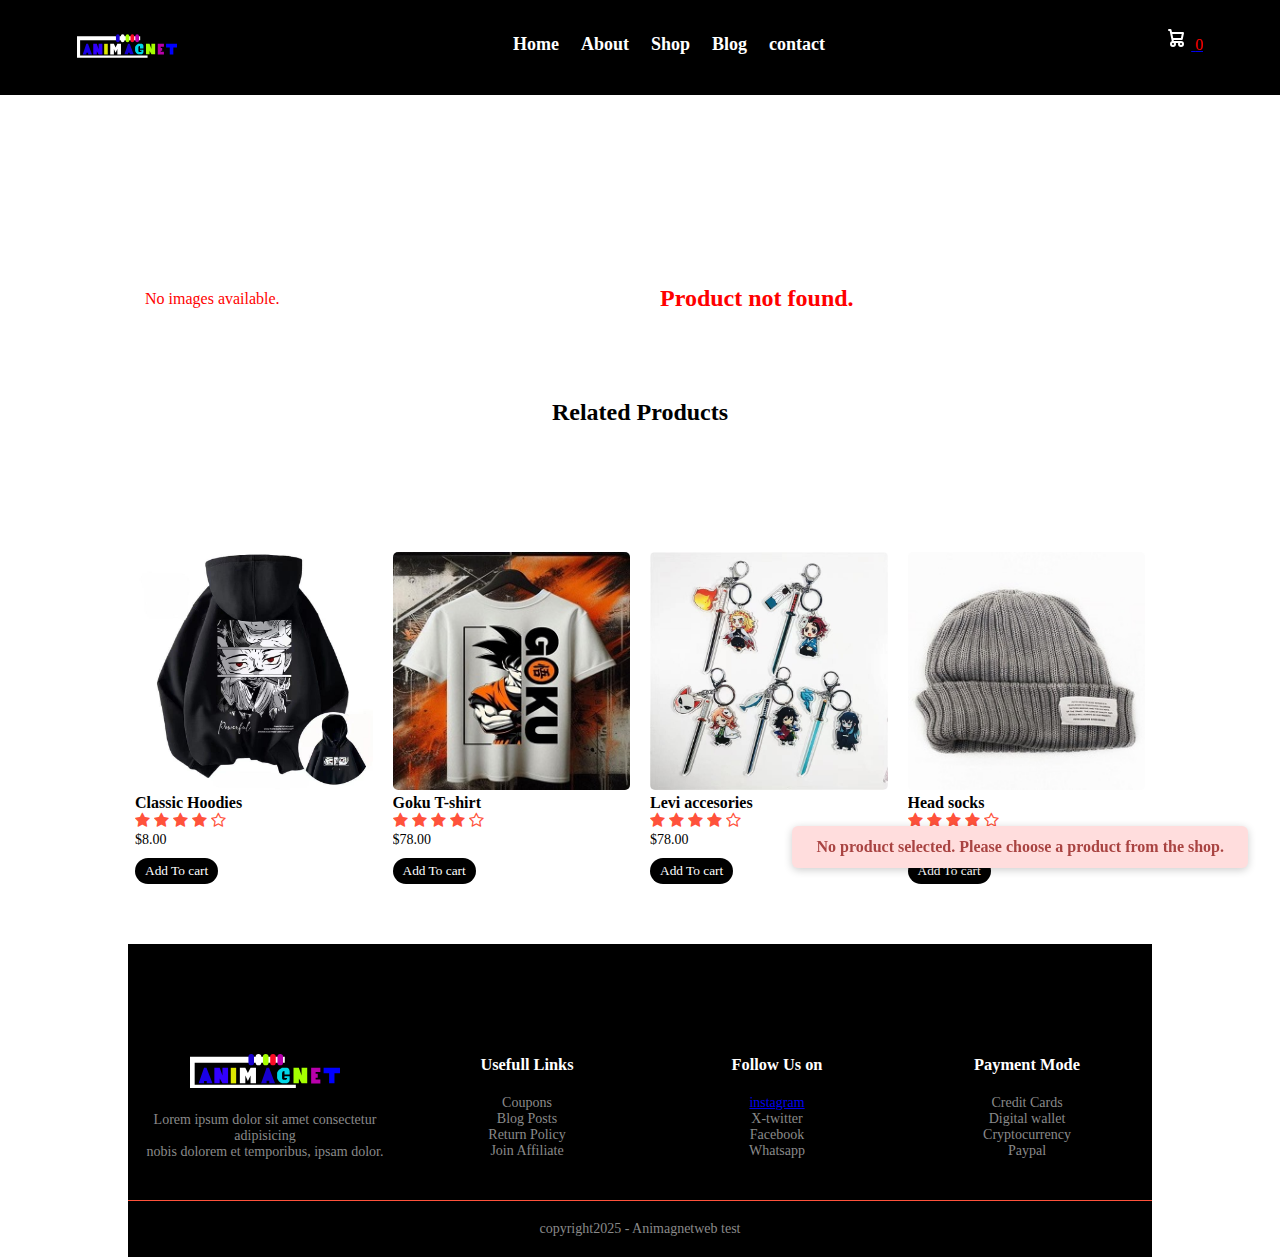
<file: products-details.html>
<!DOCTYPE html>
<html lang="en">
    <head>
        <title>Shopping page</title>
        <meta charset="UFT-8"/>
        <meta name="viewport" content="width=device-width,initial-scale=1.0">
         <link rel="stylesheet" href="styles.css"/>
         <link rel="stylesheet" href="https://cdnjs.cloudflare.com/ajax/libs/font-awesome/4.7.0/css/font-awesome.min.css">
         
    </head>
    <body>
        <section class="header-2"> 
           
            <nav>
                <a href="index.html"><img src="images/logo1.svg" alt="" ></a>

                <div class="nav-link" id="navLink">
                     <i class="fa fa-window-close" onclick="hideMenu()"></i>

                    <ul>
                        <li><a href="index.html">Home</a></li>
                        <li><a href="about.html">About</a></li>
                        <li><a href="product.html">Shop</a></li>
                        <li><a href="#">Blog</a></li>
                        <li><a href="#">contact</a></li>
                        
                  
                    </ul>
                </div>
                <!--------------cartIcon--------------->
                <div class="cart-icon" id="cartIcon">
                      <a href="cart.html">
                    <svg aria-hidden="true" xmlns="http://www.w3.org/2000/svg" width="24" height="24" fill="none" viewBox="0 0 24 24">
                     <path stroke="currentColor" stroke-linecap="round" stroke-linejoin="round" stroke-width="2" d="M5 4h1.5L9 16m0 0h8m-8 0a2 2 0 1 0 0 4 2 2 0 0 0 0-4Zm8 0a2 2 0 1 0 0 4 2 2 0 0 0 0-4Zm-8.5-3h9.25L19 7H7.312"/>
                </svg>
                    <span id="cartCount">0</span> </a>
                </div>
                
                <i class="fa fa-bars" onclick="showMenu()"></i>
                
            </nav>
            
             
        </section>


        <div class="small-container single-product" >
            <div class="row" >
                <div class="col-2" id="product-details-container">
            
                   
           <!--- <img src="images/st1.jpg "width="100%" id="MainImg" alt="">-->
                    <div class="small-img-row" id="thumbnails">
                    <div class="small-col-img">
                  !<!-- <img src="images/st1.jpg" width="100%"  alt="">
                        <img src="images/st2.jpg" width="100%"  alt="">
                        <img src="images/st3.jpg" width="100%"  alt="">
                        <img src="images/st4.jpg" width="100%"  alt="">-->
        
                     </div>
                    </div>
                
                
                </div>
                <div class="col-2" id="product-info">
                    <p id="product-category"></p>
                    <h1 id="product-name">Foot Wear</h1>
                    <h4 id="product-price">Foot Socks</h4>
                    <select id="product-sizes">
                    <option>Select Size</option>
                   <option></option>
                    <option></option>
                    <option></option>
                    <option></option>
                    <option></option>
                    </select>
                    <input type="number" id="product-quantity" value="1" min="1">
                    <button class="button" id="add-to-cart-btn">Add to cart</button>
                </div>
            </div>
          
           


         
        </div>
      
      
     <div class="small-container">
        <div class="title">
            <h2>Related Products</h2>
      
        </div>

       

       
    
    <!-- Related products grid will be rendered dynamically by JS -->
    
      <div class="row">
        <div class="col-4">
            <img src="images/hud1.jpg" alt="">
            <h4>Classic Hoodies</h4>
            <div class="rating">
                <i class="fa fa-star"></i>
                <i class="fa fa-star"></i>
                <i class="fa fa-star"></i>
                <i class="fa fa-star"></i>
                <i class="fa fa-star-o"></i>
            </div>
            <p>$8.00</p>
             <button onclick="addToCart('Classic Hoodies')">Add To cart</button>
        </div>

        <div class="col-4">
            <img src="images/T2.jpg">
            <h4>Goku T-shirt</h4>
            <div class="rating">
                <i class="fa fa-star"></i>
                <i class="fa fa-star"></i>
                <i class="fa fa-star"></i>
                <i class="fa fa-star"></i>
                <i class="fa fa-star-o"></i>
            </div>
            <p>$78.00</p>
             <button onclick="addToCart('Goku T-shirt')">Add To cart</button>
        </div>


        <div class="col-4">
            <img src="images/x4.jpg">
            <h4>Levi accesories</h4>
            <div class="rating">
                <i class="fa fa-star"></i>
                <i class="fa fa-star"></i>
                <i class="fa fa-star"></i>
                <i class="fa fa-star"></i>
                <i class="fa fa-star-o"></i>
            </div>
            <p>$78.00</p>
              <button onclick="addToCart('Levi accesories')">Add To cart</button>
        </div>  
        
        <div class="col-4">
            <img src="images/g4.jpeg">
            <h4>Head socks</h4>
            <div class="rating">
                <i class="fa fa-star"></i>
                <i class="fa fa-star"></i>
                <i class="fa fa-star"></i>
                <i class="fa fa-star"></i>
                <i class="fa fa-star-o"></i>
            </div>
            <p>$78.00</p>
             <button onclick="addToCart('Head socks')">Add To cart</button>
        </div>
      
       </div>
      
    

    
   

     </div>

        </div>
   
      
    

    
      
       
        <!-----------------------footer--------------------->
     <div class="footer">
        <div class="container">
            <div class="row">
                <div class="footer-col-1">
                  <img src="images/logo1.svg">
                  <p>Lorem ipsum dolor sit amet consectetur adipisicing <br>
                     nobis dolorem et temporibus, ipsam dolor.</p>
                </div>

                 <div class="footer-col-2">
                    <h3>Usefull Links</h3>
                    <ul>
                        <li>Coupons</li>
                        <li>Blog Posts</li>
                        <li>Return Policy</li>
                        <li>Join Affiliate</li>

                    </ul>
                   
                  </div>
                  
                  <div class="footer-col-3">
                    <h3>Follow Us on </h3>
                    <ul>
                        <li><a href="https://www.instagram.com/an1magnet?utm_source=qr&igsh=YWFrYTh4bDlmb2Mz">instagram</a> </li>
                        <li> X-twitter </li>
                        <li>Facebook</li>
                        <li>Whatsapp</li>

                    </ul>
                  </div>

                  <div class="footer-col-4">
                    <h3>Payment Mode</h3>
                    <ul>
                        <li>Credit Cards </li>
                        <li> Digital wallet </li>
                        <li>Cryptocurrency</li>
                        <li>Paypal</li>

                    </ul>
                  </div>
        </div>

                 <hr>
            <p class="copyright">copyright2025 - Animagnetweb test</p>
     </div>
     
</div>

     
      
    </body>
    <!---------------------------------JavaScript for toggle bar---------------->
 <script>
        var navLink = document.getElementById("navLink");
        function showMenu(){
            navLink.style.right ="0";
        }
        function hideMenu(){
            navLink.style.right ="-200px";
        }

    </script>


<!---------------------------------JavaScript for chatbox---------------->
<script>

             function openForm() {
  document.getElementById("myForm").style.display = "block";
}

function closeForm() {
  document.getElementById("myForm").style.display = "none";
}
</script>

<!-- Add cart functionality -->
<script>
    // Simple cart count
    let cartCount = 0;
    function addToCart(productName) {
        cartCount++;
        document.getElementById('cartCount').textContent = cartCount;
        // Optionally, show a message
        // alert(productName + " added to cart!");
    }
</script>

<script>
document.addEventListener('DOMContentLoaded', function() {
    var productData = sessionStorage.getItem('selectedProduct');
    var detailsContainer = document.getElementById('product-details-container');
    if (productData && detailsContainer) {
        var product = JSON.parse(productData);
        var selectedMsg = document.createElement('div');
        selectedMsg.textContent = 'Product selected: ' + (product.name || '');
        selectedMsg.style.background = '#e0ffe0';
        selectedMsg.style.color = '#1a7f37';
        selectedMsg.style.padding = '8px 16px';
        selectedMsg.style.marginBottom = '12px';
        selectedMsg.style.borderRadius = '6px';
        selectedMsg.style.fontWeight = 'bold';
        detailsContainer.prepend(selectedMsg);
    }
});
</script>
  

   
   <script src="products.js"></script>
     <script src="script.js"></script>
</html>
</file>
<file: styles.css>
*{
    padding:0;
    margin:0;
    box-sizing: border-box;
    font-family: Trebuchet MS ;
    overflow-x: hidden;
    
}
.header{
    width: 100%;
    height: 100vh;
    background-color: rgb(201, 199, 199);
    position: relative;
    background-image: linear-gradient(rgba(4,9,30,0.7), rgba(4,9,30,0.7)),url(images/bgroundpic.jpg);
    background-size: cover;
    background-position: center;
    background-repeat: no-repeat;
 
}
.icon{
    width: 45px;
    transition: 1s;
}
.header-2{
    height: 15vh;
}
nav{
    display: flex;
    padding: 2% 6%;
    text-align: center;
    justify-content: space-between;
    background-color:#000;
    position: fixed;
    top: 0;
    width: 100%;
    z-index: 100;


   
}
nav img{

     width: 100px;
    height: 40px;
}

.nav-link{
    flex-basis: 1;
    text-align: right;
}
.nav-link ul li{
    list-style: none;
    padding: 8px 9px;
    margin: auto;
    display: inline-block;
    position: relative;
}
.nav-link ul li a{
    text-decoration: none;
    color:#fff;
    font-size: 18px;
    font-weight: 600;
    


}
.nav-link ul li a:hover{
    color:#de005e;
}
.nav-link ul li::after{
    content:"";
    height: 2px;
    width: 0%;
    height: 2px;
    display: block;
    background: #f44;
    margin: auto;
    transition: 0.5s;
}

.nav-link ul li:hover::after{
    width: 100%;
    color:#de005e;
}

nav .fa{
    display: none;
}
svg{
    width: 30px;
    color:#fff;
}
.cart-icon{
    position: relative;
    overflow-y: hidden;
    
}
.cart-icon span{
    color:#ff0000;
   

}


.text-box{
  width: 90%;
  position: absolute;
  top: 50%;
  left: 50%;
  transform: translate(-50%,-50%);
  text-align: center;

}
.text-box h1{
    font-size: 67px; 
    color:#5335cf;
    
}
.text-box h1::before{
    content: "";
    position: absolute;
    left:110%;
    width: 120%;
    height: 50%;
    background: linear-gradient(90deg, #5335cf 0%,#de005e 25%,#f66e48 50%,
    #de005e 75%,#5335fc 100% );
    animation:animate 2.5s linear forwards ;
}

                       
.text-box h1 span{
  color: #de005e;

}


@keyframes animate{
    0%{
        left:110%;
    }
    100%{
        left:-120%;
    }
    
}
.text-box p{
    margin: 10px 0 40px;
    font-size: 14px;
    color: #fff;
}
.hero-btn{
    margin-top: 20px;
    display: inline-block;
    text-decoration: none;
    color: #fff;
    border: none;
    border-radius: 12px;
    padding: 15px 40px;
    font-size: 13px;
    outline:none ;
    position: relative;
    z-index: 0;
    cursor: pointer;
    overflow-y: hidden;
}
.hero-btn::after{
    content: "";
    z-index: -1;
    position: absolute;
    width: 100%;
    height: 100%;
    left: 0;
    top: 0;
    border-radius: 2px;
}
.hero-btn::before{
    content: "";
    background: linear-gradient(45deg, #ff0000,#ff7300,#fffb00,
    #48ff00,#00ffd5,#002bff,#ff00c8,#ff0000);
    position: absolute;
    top: -2px;
    left:-2px;
    background-size: 600%;
    z-index: -1;
    width: calc(100% + 4px);
    height: calc(100% + 4px);
    filter: blur(8px);
    animation: glowing 20s linear infinite;
    transition: opacity 3s ease-in-out;
    border-radius: 2px;
    opacity: 0;
}
.hero-btn:hover::before{
    opacity: 20;
}
.hero-btn:active:after{
    background: transparent;
}
.hero-btn:active{
    color:#000;
    font-weight: bold;
}
@keyframes glowing{
    0%{
        background-position: 0 0;
    }
   50%{
        background-position: 400% 0;
    }
    100%{
        background-position: 0 0;
    }
}

.Our-products{
    margin-top: 50px;

}
.row{
    display: flex;
    align-items: center;
    flex-wrap: wrap;
    justify-content: space-around;
    padding-top: 50px;
    overflow: hidden;
}

.col-3{
    flex-basis: 30%;
    margin-bottom: 30px;
    min-width: 250px;
}
.col-3 img{
   width: 100%;
}


.row-col-x{
    flex-basis: 30%;
    margin-bottom: 30px;
    overflow-y: hidden;
    overflow-x: hidden;
    position: relative;
    text-align: center;
    cursor: pointer;
}
.col-x{
    overflow: hidden;
}

.col-x .mask,.col-x .content {
   position: absolute;
   overflow: hidden;
   top: 0;
   left: 0;
}
.col-x  img {
   display: block;
   position: relative;
   margin: 0 auto;

}
.col-x .mask h3 {
   text-transform: uppercase;
   color: #fff;
   text-align: center;
   position: relative;
   font-size: 17px;
   padding: 10px;
   background: rgba(0, 0, 0, 0.8);
   margin:5em 0 0;
}
.col-x .mask p {
	font-style: italic;
    font-size: 14px;
    position: relative;
    color: #fff;
    padding: 10px 45px 0px;
    text-align: center;
    line-height: 1.8em;
}
 .col-x-tenth img {
   -webkit-transform: scaleY(1);
   -moz-transform: scaleY(1);
   -o-transform: scaleY(1);
   -ms-transform: scaleY(1);
   transform: scaleY(1);
   -webkit-transition: all 0.7s ease-in-out;
   -moz-transition: all 0.7s ease-in-out;
   -o-transition: all 0.7s ease-in-out;
   -ms-transition: all 0.7s ease-in-out;
   transition: all 0.7s ease-in-out;
}  
 .col-x-tenth .mask {
	 background-color: #ff0000;
    -webkit-transition: all 0.5s linear;
    -moz-transition: all 0.5s linear;
    -o-transition: all 0.5s linear;
    -ms-transition: all 0.5s linear;
    transition: all 0.5s linear;
    -ms-filter: "progid: DXImageTransform.Microsoft.Alpha(Opacity=0)";
    filter: alpha(opacity=0);
    opacity: 0;
    width: 100%;
    height: 100%;
}

 .col-x-tenth h3 {
   border-bottom: 1px solid rgba(0, 0, 0, 0.3);
   background: transparent;
   margin: 20px 40px 0px 40px;
   -webkit-transform: scale(0);
   -moz-transform: scale(0);
   -o-transform: scale(0);
   -ms-transform: scale(0);
   transform: scale(0);
   color: #333;
   -webkit-transition: all 0.5s linear;
   -moz-transition: all 0.5s linear;
   -o-transition: all 0.5s linear;
   -ms-transition: all 0.5s linear;
   transition: all 0.5s linear;
   -ms-filter: "progid: DXImageTransform.Microsoft.Alpha(Opacity=0)";
   filter: alpha(opacity=0);
   opacity: 0;
}
.col-x-tenth p  {
   color: #333;
   -ms-filter: "progid: DXImageTransform.Microsoft.Alpha(Opacity=0)";
   filter: alpha(opacity=0);
   opacity: 0;
   -webkit-transform: scale(0);
   -moz-transform: scale(0);
   -o-transform: scale(0);
   -ms-transform: scale(0);
   transform: scale(0);
   -webkit-transition: all 0.5s linear;
   -moz-transition: all 0.5s linear;
   -o-transition: all 0.5s linear;
   -ms-transition: all 0.5s linear;
   transition: all 0.5s linear;
}
.col-x-tenth:hover img,.row-col-x:hover .col-x-tenth img{
   -webkit-transform: scale(10);
   -moz-transform: scale(10);
   -o-transform: scale(10);
   -ms-transform: scale(10);
   transform: scale(10);
   -ms-filter: "progid: DXImageTransform.Microsoft.Alpha(Opacity=0)";
   filter: alpha(opacity=0);
   opacity: 0;
}

  .col-x-tenth:hover .mask, .row-col-x:hover mask, .view-tenth .mask{
   -ms-filter: "progid: DXImageTransform.Microsoft.Alpha(Opacity=100)";
   filter: alpha(opacity=100);
   opacity: 1;
}
.col-x-tenth:hover h3,.col-x-tenth:hover p,.row-col-x:hover .col-x-tenth h3,.row-col-x:hover .col-x-tenth p {
   -webkit-transform: scale(1);
   -moz-transform: scale(1);
   -o-transform: scale(1);
   -ms-transform: scale(1);
   transform: scale(1);
   -ms-filter: "progid: DXImageTransform.Microsoft.Alpha(Opacity=100)";
   filter: alpha(opacity=100);
   opacity: 1;
}



.small-container{
    max-width: 1080px;
    margin: auto;
    padding-left: 25px;
    padding-right: 25px;
   
   
}
.small-container{
    max-width: 1080px;
    margin: auto;
     transition: 0.5s;
}
.title{
    text-align: center;
    margin:0 auto 50px;
    padding-top: 50px;
    line-height: 60px;
    color:#000;
    transition: 0.5s;
}
.title:hover{
  
   color: #ff523b;
}
.col-4{
    flex-basis:25%;
    padding:10px;
    min-width:200px;
    margin-bottom:50px;
    transition: transform 0.5s;
}
.col-4 img{
    width: 100%; 
    border-radius: 5px;
    transition: 0.5s;

}
.col-4 img:hover{
    box-shadow: 1px 1px 5px  #ff523b; 
}
.h4{
    color:#555;
    font-weight: normal;
}
.col-4 p{
    font-size: 14px;
}
.col-4:hover{
    color: #0000ff;
}
.col-4:hover{
    transform: translateY(-10px);
}
.col-4 button{
    background-color: #000;
    color: #fff;
    padding: 5px 10px;
    border-radius: 20px;
    margin-top: 10px;
    cursor: pointer;
    border:none;

}
.button{
     background-color: #000;
    color: #fff;
    padding: 5px 10px;
    border-radius: 20px;
    margin-top: 10px;
    cursor: pointer;
    border:none;
}

/*--------------------Charttab----------------------*/







.rating .fa{
    color:#ff523b;
    transition: 0.5s;
}

.rating .fa:hover{
    color:yellowgreen;
}
.col-2{
    flex-basis: 50%;
    min-width: 300px;   
}



/*-------------------------------------offer-----------------------------------------*/

.offer{
  background: #555;
  background-image: linear-gradient(rgba(1,4,9,0.5), rgba(1,4,9,0.5)),url(images/bgroundpic.jpg);  
  width: 80%;
  margin: auto;
}



.col-2 img{
    width: 80%;
    padding: 50px 0;
   
}
.col-2 h1{
    font-size: 40px;
    line-height: 40px;
    margin: 25px 0;
    color: #9acd32;
    overflow-x: hidden;
    overflow-y: hidden;
}
.col-2 p{
   color:#fbff00;
}
.col-2 .hero-btn{
    margin-top: 20px;
    margin-bottom: 10px;
}
.scrolling-text {
padding-top: 30px;
width: 100%;
overflow: hidden;
white-space: nowrap;
box-sizing: border-box;
animation: scroll 10s linear infinite;
color:#fff;
}
.scrolling-img{
    width: 80%;
    margin:auto;
}

@keyframes scroll {
 0% { transform: translateX(100%); }
 100% { transform: translateX(-100%); }
}

/*----------------------------- testmonial------------------*/
.testmonial{
    padding-top:100px;
}
.testmonial .col-3{
text-align: center;
padding:40px 20px;
box-shadow: 0 20px 0px rgba(0,0,0,0.1);
cursor: pointer;
transition: 0.5s;
}
.testmonial .col-3 img{
    width: 50px;
    margin-top: 20px ;
    border-radius: 50%;
}
.testmonial .col-3:hover{
    transform:translateY(-15px)
}
.testmonial .col-3 h3{
    font-weight: 600;
    color:#555;
    font-size: 16px;
}
.fa.fa-quote-left{
    font-size: 34px;
    color:#ff523b;
}
.col-3 p{
    font-size: 12px;
    margin: 12px 0;
    color:#777;
}
/*------------------------  News Letter-------------*/

/* Newsletter Section - Responsive */
.newsletter {
    background: #ff00c8;
    padding: 40px 0;
    width: 80%;
    margin: 0 auto;
}

.newsletter .container {
    display: flex;
    flex-wrap: wrap;
    align-items: center;
    justify-content: space-between;
    max-width: 900px;
    margin: 0 auto;
    padding: 0 20px;
   

}

.w3agile_newsletter_left {
    flex: 1 1 250px;
    text-align: left;
    margin-bottom: 15px;
}

.w3agile_newsletter_left h3 {
    font-size: 2rem;
    margin: 0;
    color: #333;
    text-transform: capitalize;
}

.w3agile_newsletter_right {
    flex: 2 1 350px;
    display: flex;
    justify-content: flex-end;
    
}

.w3agile_newsletter_right form {
    display: flex;
    gap: 10px;
    width: 100%;
}

.w3agile_newsletter_right input[type="email"] {
    padding: 12px;
    font-size: 1rem;
    border: 1px solid #ccc;
    border-radius: 4px;
    flex: 2 1 200px;
    min-width: 120px;
}

.w3agile_newsletter_right input[type="submit"] {
    padding: 12px 24px;
    background: #333;
    color: #fff;
    border: none;
    border-radius: 4px;
    font-size: 1rem;
    cursor: pointer;
    transition: background 0.3s;
    flex: 1 1 100px;
}

.w3agile_newsletter_right input[type="submit"]:hover {
    background: #555;
}

.clearfix {
    display: none;
}

/* Responsive styles */
@media (max-width: 700px) {
    .newsletter .container {
        flex-direction: column;
        align-items: center;
        padding: 0 10px;
    }
    .w3agile_newsletter_left {
        text-align: center;
        margin-bottom: 18px;
    }
    .w3agile_newsletter_left h3 {
        font-size: 1.3rem;
    }
    .w3agile_newsletter_right {
        justify-content: center;
        width: 100%;
        display: flex;
        align-items: center;
    }
    .w3agile_newsletter_right form {
        flex-direction: column;
        gap: 18px;
        width: 100%;
        max-width: 320px;
        margin: 0 auto;
        background: rgba(255,255,255,0.92);
        border-radius: 14px;
        box-shadow: 0 4px 24px rgba(0,0,0,0.13);
        padding: 26px 18px 22px 18px;
        border: 1px solid #eee;
        animation: newsletterFadeIn 0.8s cubic-bezier(.4,0,.2,1);
        position: relative;
    }
    @keyframes newsletterFadeIn {
        0% { opacity: 0; transform: translateY(30px) scale(0.98); }
        100% { opacity: 1; transform: translateY(0) scale(1); }
    }
    .newsletter .w3agile_newsletter_right input[type="email"] {
        width: 100%;
        min-width: unset;
        font-size: 0.93rem;
        padding: 8px 38px 8px 14px;
        border-radius: 8px;
        border: 1px solid #ccc;
        background: #fafafa url('data:image/svg+xml;utf8,<svg fill="%23de005e" height="18" viewBox="0 0 24 24" width="18" xmlns="http://www.w3.org/2000/svg"><path d="M12 13.065l-8.4-6.3a.75.75 0 0 1 .9-1.2l7.5 5.625 7.5-5.625a.75.75 0 0 1 .9 1.2l-8.4 6.3z"/><path d="M21 6.75v10.5a2.25 2.25 0 0 1-2.25 2.25h-13.5A2.25 2.25 0 0 1 3 17.25V6.75" fill="none" stroke="%23de005e" stroke-width="1.5"/></svg>') no-repeat right 12px center;
        background-size: 22px 22px;
        transition: border-color 0.2s, box-shadow 0.2s;
        box-shadow: 0 0 0 rgba(222,0,94,0);
    }
    .newsletter .w3agile_newsletter_right input[type="email"]:focus {
        border-color: #de005e;
        outline: none;
        background: #fff url('data:image/svg+xml;utf8,<svg fill="%23de005e" height="18" viewBox="0 0 24 24" width="18" xmlns="http://www.w3.org/2000/svg"><path d="M12 13.065l-8.4-6.3a.75.75 0 0 1 .9-1.2l7.5 5.625 7.5-5.625a.75.75 0 0 1 .9 1.2l-8.4 6.3z"/><path d="M21 6.75v10.5a2.25 2.25 0 0 1-2.25 2.25h-13.5A2.25 2.25 0 0 1 3 17.25V6.75" fill="none" stroke="%23de005e" stroke-width="1.5"/></svg>') no-repeat right 12px center;
        background-size: 22px 22px;
        box-shadow: 0 0 0 2px rgba(222,0,94,0.13);
    }
    .newsletter .w3agile_newsletter_right input[type="email"]:focus {
        border-color: #de005e;
        outline: none;
        background: #fff;
    }
    .w3agile_newsletter_right input[type="submit"] {
        width: 100%;
        min-width: unset;
        font-size: 1.08rem;
        padding: 12px 0;
        border-radius: 8px;
        background: linear-gradient(90deg, #de005e 0%, #5335cf 100%);
        color: #fff;
        border: none;
        font-weight: 700;
        letter-spacing: 0.7px;
        box-shadow: 0 4px 16px rgba(222,0,94,0.10);
        transition: background 0.3s, transform 0.2s;
        position: relative;
        overflow: hidden;
    }
    .w3agile_newsletter_right input[type="submit"]:hover {
        background: linear-gradient(90deg, #5335cf 0%, #de005e 100%);
        transform: scale(1.04);
        box-shadow: 0 6px 24px rgba(222,0,94,0.16);
    }
    .w3agile_newsletter_right input[type="submit"]::after {
        content: '';
        position: absolute;
        left: 0; top: 0; right: 0; bottom: 0;
        background: rgba(255,255,255,0.08);
        opacity: 0;
        transition: opacity 0.3s;
        border-radius: 8px;
        pointer-events: none;
    }
    .w3agile_newsletter_right input[type="submit"]:active::after {
        opacity: 1;
    }
}
/*-------------------------News Letter End-----------------------*/

/*----------------------- footer ----------------------------*/

.footer{
    background: #000;
    color:#8a8a8a;
    font-size: 14px;
    padding: 60px 0 20px;
    width: 80%;
    margin: auto;
 }
 .footer p{
        color: #8a8a8a;
        font-size: 14px;
    }
.footer h3{
        color:#fff;
        margin-bottom: 20px;
}
.footer-col-1, .footer-col-2, .footer-col-3, .footer-col-4 {
        min-width: 250px;
        margin-bottom: 20px;
}
.footer-col-1{
        flex: 1;
        text-align: center;
        
 }
.footer-col-1 img{
     width: 150px;
     margin-bottom: 20px;
 }
 .footer-col-2, .footer-col-3, .footer-col-4{
        flex-basis: 12%;
        text-align: center;
 }
 ul{
        list-style-type: none;
   }
   .footer hr{
    border:none;
    background: #ff523b;
    height: 1px;
    margin: 20px 0;
   }
   .copyright{
    text-align: center;
   }



   /*------------------All products -------------*/

   .row-2{
    justify-content: space-between;
    margin: 100px auto 50px;

   }
    select{
    border:1px solid #ff523b;
    padding:5px;
   }
   select:focus{
    outline: none;
   }
   .page-btn{
    margin:0 auto 8px;
   }
   .page-btn span{
    display: inline-block;
    border:none;
    margin-left: 10px;
    width:40px;
    height: 40px;
    text-align: center;
    line-height: 40px;
    cursor: pointer;

   }
    .page-btn span:hover{
        background:#ff523b;
        color:#fff;
    }
    .herobtn{
        
        margin-left: 10px ;
        padding: 12px 40px;
        border: none;
        background: #ff523b;
        border-radius: 5px;
        text-decoration: none;
    }

   @media (max-width:900px){
    .text-box h1{
        font-size: 40px;
    }
    .nav-link ul li{
        display: block;

}


.icon{
    display:none;
}
.nav-link{
    position: fixed;
    background: #000;
    color: #fff;
    width: 200px;
    height: 70vh;
    top:0;
    right:-200px;
    text-align: left;
    z-index: 100;
    transition: 1.5s;
}

nav .fa{
    display: block;
    font-size: 22px;
    color:white;
    margin: 10px;
    cursor: pointer;
}
.nav-link ul{
    padding: 30px;
}
   
 .row{
        text-align: center;
        display: block;
      }
      .col-2,.col-3,.col-4{
        flex-basis:100%;
      }
      .single-product .row{
        text-align: left;
      }
        .single-product .col{
            padding: 20px 0;
        }
        .single-product h1{
            font-size: 26px;
            line-height: 32px;
        }
        .cart-info p{
            display:none;
        }

    
        

    .wrapper .carousel {
        grid-auto-columns: calc((100% / 2) - 9px);

    }


    @media (min-width: 600px) {
    .wrapper .carousel {
        grid-auto-columns: 100%;

    }
}

     

}


/*-------------------- Single Product details --------------*/

.single-product{
    margin-top: 80px;
}
.single-product .col-2 img{
    padding: 0;
}
.single-product .col-2{
    padding: 20px;
}


.single-product h4{
    margin: 20px 0;
    font-size: 22px;
    font-weight: bold;
}
.single-product select{
    display: block;
    padding: 10px;
    margin-left: 0px;
    margin-bottom: 10px;
    margin-top: 20px;
}
.single-product input{
    width: 50px;
    height: 40px;
    padding-left: 20px;
    font-size: 20px;
    margin-right: 10px;
    border: 1px solid #ff523b;
}
input:focus{
    outline:none;
    padding-left: 10px;
}
.single-product .fa{
    color: #ff523b;
    margin-left: 10px;
}
.small-img-row{
    display: flex;
    justify-content: space-between;
}
.small-img-col{
    flex-basis: 24%;
    cursor: pointer;
}

/*------------------------------ cartitems detail -----------------------*/

.cart-page{
margin: 80px auto;
}
table{
    width:100%;
    border-collapse: collapse;
}
.cart-info{
    display:flex;
    flex-wrap: wrap;
}
th{
    text-align: left;
    padding: 5px;
    color: #fff;
    background: #ff523b;
    font-weight: normal;
}
td{
    padding: 10px 5px;
}
td input{
    width: 40px;
    height: 30px;
    padding:5px ;
}
td a{
    color:#ff523b;
    font-size: 12px;
    text-decoration: none;
}
td img{
    width: 80px;
    height: 80px;
    margin-right: 10px ;
}
.total-price{
    display: flex;
    justify-content: flex-end;
}
.total-price table{
    border-top: 3px solid #ff523b;
    width: 100%;
    max-width: 400px;
}
td:last-child{
text-align: right;
}
th:last-child{
text-align: right;
}

/*---------------------- chatpopup ---------------------*/
.chat-popup {
    position: fixed;
    bottom: 30px;
    right: 30px;
    z-index: 1000;
    width: 340px;
    max-width: 95vw;
    background: #fff;
    border-radius: 18px;
    box-shadow: 0 8px 32px rgba(0,0,0,0.18);
    padding: 0;
    display: none;
    animation: chatFadeIn 0.5s cubic-bezier(.4,0,.2,1);
    box-sizing: border-box;
    outline: none;
    transition: box-shadow 0.3s, transform 0.2s;
}
@keyframes chatFadeIn {
    0% { opacity: 0; transform: translateY(40px) scale(0.98); }
    100% { opacity: 1; transform: translateY(0) scale(1); }
}

.chat-popup .form-container {
    background: none;
    box-shadow: none;
    border-radius: 0;
    padding: 18px 18px 10px 18px;
    max-width: unset;
    box-sizing: border-box;
}
.chat-label-container {
    margin-bottom: 6px;
}
.chat-label {
    font-size: 1rem;
    color: #5335cf;
    font-weight: 600;
    margin-left: 2px;
    transition: 0.2s cubic-bezier(.4,0,.2,1);
    outline: none;
}
.chat-label.active {
    color: #de005e;
}
.form-container textarea {
    background: #f8f8fa;
    border-radius: 10px;
    border: 1px solid #ccc;
    font-size: 1rem;
    transition: border-color 0.2s, box-shadow 0.2s;
    min-height: 80px;
    margin-bottom: 8px;
}
.form-container textarea:focus {
    border-color: #de005e;
    box-shadow: 0 0 0 2px rgba(222,0,94,0.13);
    background: #fff;
}
#chatMessages {
    margin-bottom: 10px;
    padding: 6px 0;
    font-size: 0.98em;
    max-height: 180px;
    overflow-y: auto;
    background: #f6f6f9;
    border-radius: 10px;
    box-shadow: 0 2px 8px rgba(0,0,0,0.04);
    /* Hide scrollbars visually but keep scroll functionality */
    scrollbar-width: none; /* Firefox */
}
#chatMessages::-webkit-scrollbar {
    display: none;
}
#chatMessages div {
    margin-bottom: 6px;
    display: flex;
    align-items: flex-end;
}
#chatMessages div span {
    padding: 7px 14px;
    border-radius: 16px;
    max-width: 70%;
    display: inline-block;
    font-size: 1em;
    word-break: break-word;
    box-shadow: 0 2px 8px rgba(0,0,0,0.04);
    margin-bottom: 2px;
}
#chatMessages div[style*="flex-end"] span {
    background: linear-gradient(90deg, #de005e 0%, #5335cf 100%);
    color: #fff;
}
#chatMessages div[style*="flex-start"] span {
    background: #eee;
    color: #333;
}
.form-container .btn {
    background: linear-gradient(90deg, #de005e 0%, #5335cf 100%);
    color: #fff;
    border-radius: 8px;
    font-weight: 600;
    letter-spacing: 0.5px;
    box-shadow: 0 2px 8px rgba(222,0,94,0.08);
    transition: background 0.3s, transform 0.2s;
    border: none;
    margin-bottom: 8px;
    min-width: 90px;
    cursor: pointer;
        -webkit-user-select: none;
        -moz-user-select: none;
        -ms-user-select: none;
        user-select: none;
}
.form-container .btn:hover {
    background: linear-gradient(90deg, #5335cf 0%, #de005e 100%);
    transform: scale(1.04);
}
.form-container .btn.cancel {
    background: #e74c3c;
    color: #fff;
}
.form-container .btn.cancel:hover {
    background: #c0392b;
}
.open-button {
    background: linear-gradient(90deg, #de005e 0%, #5335cf 100%);
    color: #fff;
    border-radius: 50%;
    box-shadow: 0 4px 16px rgba(222,0,94,0.13);
    font-weight: 700;
    border: 2px solid #fff;
    cursor: pointer;
    opacity: 0.92;
    position: fixed;
    bottom: 23px;
    right: 28px;
    height: 50px;
    width: 50px;
    z-index: 1200;
    transition: box-shadow 0.2s, opacity 0.2s, transform 0.2s;
    display: flex;
    align-items: center;
    justify-content: center;
    font-size: 1.3em;
    outline: none;
    overflow: visible;
    -webkit-user-select: none;
    -moz-user-select: none;
    -ms-user-select: none;
    user-select: none;
}
.open-button:hover {
    opacity: 1;
    box-shadow: 0 8px 32px rgba(222,0,94,0.18);
    transform: scale(1.08);
    border-color: #de005e;
}
@media (max-width: 600px) {
    .chat-popup {
        width: 98vw;
        right: 1vw;
        bottom: 1vw;
        border-radius: 10px;
        padding: 0;
    }
    .form-container {
        padding: 10px 6px 8px 6px;
    }
    #chatMessages {
        font-size: 0.95em;
        padding: 4px 0;
        max-height: 120px;
    }
    .form-container .btn {
        min-width: 70px;
        font-size: 0.98em;
        padding: 8px 10px;
    }
    .open-button {
        height: 44px;
        width: 44px;
        font-size: 1em;
    }
}
.open-button {
    background: linear-gradient(90deg, #de005e 0%, #5335cf 100%);
    color: #fff;
    border-radius: 50%;
    box-shadow: 0 4px 16px rgba(222,0,94,0.10);
    font-weight: 700;
    border: none;
    cursor: pointer;
    opacity: 0.92;
    position: fixed;
    bottom: 23px;
    right: 28px;
    height: 50px;
    width: 50px;
    z-index: 1200;
    transition: box-shadow 0.2s, opacity 0.2s;
    display: flex;
    align-items: center;
    justify-content: center;
    font-size: 1.3em;
    -webkit-user-select: none;
    -moz-user-select: none;
    -ms-user-select: none;
    user-select: none;
    overflow: hidden;
}

/*----- The popup chat - hidden by default -----------------*/
.form-popup {
  display: none;
  position: fixed;
  bottom: 0;
  right: 15px;
  border: 3px solid #f1f1f1;
  z-index: 9;
}

/* ------------ Add styles to the form container -------------*/
.form-container {
  max-width: 300px;
  padding: 10px;
  background-color: #ffffff;
}

/*--------- Full-width textarea --------*/
.form-container textarea {
  width: 100%;
  padding: 15px;
  margin: 5px 0 22px 0;
  border: none;
  background: #f1f1f1;
  resize: none;
  min-height: 200px;
}

/* ----------------------When the textarea gets focus, do something -------*/
.form-container textarea:focus {
  background-color:#ff0000;
  outline: none;
}
/* ------------------ Set a style for the submit/login button-------------------- */

.form-container .btn {
  background-color: #04AA6D;
  color: white;
  padding: 16px 20px;
  border: none;
  cursor: pointer;
  width: 100%;
  margin-bottom:10px;
  opacity: 0.8;
}

/*---------------- Add a red background color to the cancel button -----------------*/

.form-container .cancel {
  background-color: red;
}

/*------------------------ Add some hover effects to buttons---------------------- */


.form-container .btn:hover, .open-button:hover {
  opacity: 1;
}




/*-------slide---------------*/

.wrapper {
    max-width: 1100px;
    width: 100%;
    position: relative;

}

.wrapper i {
    height: 50px;
    width: 50px;
    background: rgb(233, 118, 227);
    text-align: center;
    line-height: 50px;
    border-radius: 50%;
    cursor: pointer;
    position: absolute;
    top: 50%;
    font-size: 1.25 rem;
    transform: translateY(-50%);
    box-shadow: 0 3px 6px rgba(0, 0, 0, 0.23);

}

.wrapper i:first-child {
    left: -22px;

}

.wrapper i:last-child {
    right: -22px;

}

.wrapper .carousel {
    display: grid;
    grid-auto-flow: column;
    grid-auto-columns: calc((100% / 3) - 12px);
    gap: 16px;
    overflow-x: auto;
    scroll-snap-type: x mandatory;
    scroll-behavior: smooth;
    scrollbar-width: 0;
}

.carousel::-webkit-scrollbar {
    display: none;
}

.carousel :where(.card, .img) {
    display: flex;
    align-items: center;
    justify-content: center;
}

.carousel.dragging {
    scroll-snap-type: none;
    scroll-behavior: auto;
}

.carousel.no-transition {
    scroll-behavior: auto;
}

.carousel.dragging .card {
    cursor: grab;
    user-select: none;
}

.carousel .card {
    scroll-snap-align: start;
    height: 340px;
    list-style: none;
    background: #fff;
    border-radius: 8px;
    display: flex;
    cursor: pointer;
    width: 98%;
    padding-bottom: 15px;
    align-items: center;
    justify-content: center;
    flex-direction: column;
}

.card .img {
    background: #800075;
    width: 145px;
    height: 145px;
    border-radius: 50%;

}

.card .img img {
    width: 140px;
    height: 140px;
    object-fit: cover;
    border-radius: 50%;
    border: 4px solid #fff;
}

.card h2 {
    font-weight: 500;
    font-size: 1.56rem;
    margin: 30px 0 5px;
}

.card span {
    color: #6a6d78;
    font-size: 1.31rem;

}
/* Animated floating label for email input */
    .newsletter .w3agile_newsletter_right {
        position: relative;
    }
    .newsletter .newsletter-label {
        position: absolute;
        left: 22px;
        top: 30px;
        font-size: 0.98rem;
        color: #de005e;
        background: transparent;
        pointer-events: none;
        transition: 0.2s cubic-bezier(.4,0,.2,1);
        opacity: 0.8;
    }
    .newsletter .w3agile_newsletter_right input[type="email"]:focus ~ .newsletter-label,
    .newsletter .w3agile_newsletter_right input[type="email"]:not(:placeholder-shown) ~ .newsletter-label {
        top: 8px;
        left: 18px;
        font-size: 0.82rem;
        color: #5335cf;
        opacity: 1;
        background: #fff;
        padding: 0 4px;
        border-radius: 4px;
    }

    /* Error message style */
    .newsletter .newsletter-error {
        color: #e74c3c;
        font-size: 0.92rem;
        margin-top: 6px;
        margin-bottom: -8px;
        text-align: left;
        padding-left: 2px;
        animation: shakeError 0.3s;
    }
    @keyframes shakeError {
        0% { transform: translateX(0); }
        25% { transform: translateX(-4px); }
        50% { transform: translateX(4px); }
        75% { transform: translateX(-2px); }
        100% { transform: translateX(0); }
    }

    /* Success message style */
    .newsletter .newsletter-success {
        color: #27ae60;
        font-size: 0.95rem;
        margin-top: 8px;
        margin-bottom: -8px;
        text-align: left;
        padding-left: 2px;
        animation: fadeSuccess 0.7s;
    }
    @keyframes fadeSuccess {
        0% { opacity: 0; }
        100% { opacity: 1; }
    }
    .checkout-btn-container{
        display:flex;
        justify-content: center;
        align-items: center;
        margin-top: 1rem;
    }
.checkout-btn {
    width: 100%;
    max-width: 320px;
    padding:12px 0;
    margin-top: 16px;
    right: 30px;
    background: #27ae60;
    color: #fff;
    padding: 8px 16px;
    border: none;
    border-radius: 4px;
    cursor: pointer;
    margin-right: 12px;
}
.button .checkout-btn {
    width: 100%;
    max-width: 320px;
    padding: 12px 0;
    font-size: 1.1em;
    background: #de005e;
    color: #fff;
    border: none;
    border-radius: 6px;
    cursor: pointer;
    margin: 0 auto;
    display: block;
    transition: background 0.2s;
}
.button#checkout-btn:hover,
.button#checkout-btn:focus {
    background: #b80048;
}
/* Base styles for the checkout button */
.checkout-btn-container {
  display: flex;
  justify-content: center;
  align-items: center;
  margin-top: 1rem;
}

.button.checkout-btn {
  padding: 1em 2em;
  font-size: 1rem;
  background-color: #007bff;
  color: #fff;
  border: none;
  border-radius: 4px;
  cursor: pointer;
}

/* Responsive styles to ensure button is visible and accessible */
@media (max-width: 600px) {
  .checkout-btn-container {
    position: relative;
    top:5px;
    bottom: 12px;
    left: 0;
    width: 100vw;
    background: #fff;
    z-index: 0;
    padding: 1em 0;
    
  }

  .button.checkout-btn {
    width: 90vw;
    font-size: 1.2rem;
  }
}

/* Optional: Override any hiding styles set elsewhere that might apply on mobile */
@media (max-width: 600px) {
  .checkout-btn-container,
  .button.checkout-btn {
    display: flex !important;
    opacity: 1 !important;
    visibility: visible !important;
  }
}

/* Responsive cart styles */
@media (max-width: 600px) {
    #cart-items table {
        font-size: 0.95em;
        width: 100%;
        display: block;
        overflow-x: auto;
    }
    #cart-items th, #cart-items td {
        padding: 6px 2px;
        text-align: left;
        min-width: 80px;
    }
    #cart-items img {
        width: 36px !important;
        height: 36px !important;
    }
    #cart-summary {
        font-size: 1em;
        margin-top: 16px;
        padding-right: 4px;
    }
    #clear-cart-btn {
        width: 100%;
        float: none;
        margin-top: 12px;
        font-size: 1em;
        padding: 10px 0;
    }
}
/*------Cart icon animation-------*/
.cart-animate {
    animation: cartBounce 0.6s;
}
@keyframes cartBounce {
    0% { transform: scale(1); }
    30% { transform: scale(1.3); }
    60% { transform: scale(0.9); }
    100% { transform: scale(1); }
}
#MainImg {
    transition: transform 0.3s;
    cursor: zoom-in;
}
#MainImg:hover {
    transform: scale(1.12);
    box-shadow: 0 4px 24px rgba(222,0,94,0.18);
}

#cart-summary {
    margin-top: 24px;
    text-align: right;
    font-size: 1.1em;
}

#clear-cart-btn {
    margin-top: 16px;
    float: right;
    background: #e74c3c;
    color: #fff;
    padding: 8px 16px;
    border: none;
    border-radius: 4px;
    cursor: pointer;
}
/*------ Review card star color---------*/
.review-card .star {
    color: #e67e22;
}
.review-card p {
    margin: 6px 0 0 0;
}

/*----------------contanct page----------*/

.form-box{
    width:100%;
    max-width:450px;
    padding:30px;
    background:#ffff;
    border-radius: 10px;
    box-shadow: 0 0 10px rgba(0, 0, 0, 0.1);
    display: none;
}
.form-box.active{
    display:block;
}
.form-box h2{
    font-size: 34px;
    text-align: center;
    margin-bottom: 20px;
}
.form-box input,select{
    width: 100%;
    padding: 12px;
    background: #eee;
    border-radius: 6px;
    border:none;
    outline:none;
    font-size:16px;
    color:#333;
    margin-bottom: 20px;
}
.form-box button{
    width: 100%;
    padding: 12px;
    background: #7494ec;
    border-radius: 6px;
    border:none;
    cursor:pointer;
    font-size: 16px;
    color: #fff;
    font-weight: 500;
    margin-bottom: 20px;
    transition: 0.5s;
}
.form-box button:hover{
    background:#6884d3;
}
.form-box p{
    font-size: 14px;
    text-align: center;
    margin-bottom: 10px;
}
.form-box button p a{
    color: #7494ec;
    text-decoration: none;
}
.form-box p a:hover{
    text-decoration: underline;
}

/*----- Checkout page styles----- */

.checkout-form {
    max-width: 500px;
    margin: auto;
}
.checkout-form .form-group {
    margin-bottom: 16px;
}
.checkout-form input[type="text"],
.checkout-form input[type="email"],
.checkout-form select {
    width: 100%;
    padding: 8px;
    box-sizing: border-box;
    margin-top: 4px;
    margin-bottom: 4px;
    border: 1px solid #ccc;
    border-radius: 4px;
}
.checkout-form .button {
    width: 100%;
    padding: 12px 0;
    background: #de005e;
    color: #fff;
    border: none;
    border-radius: 6px;
    font-size: 1.1em;
    cursor: pointer;
}
.order-summary {
    margin-top: 32px;
}
</file>
